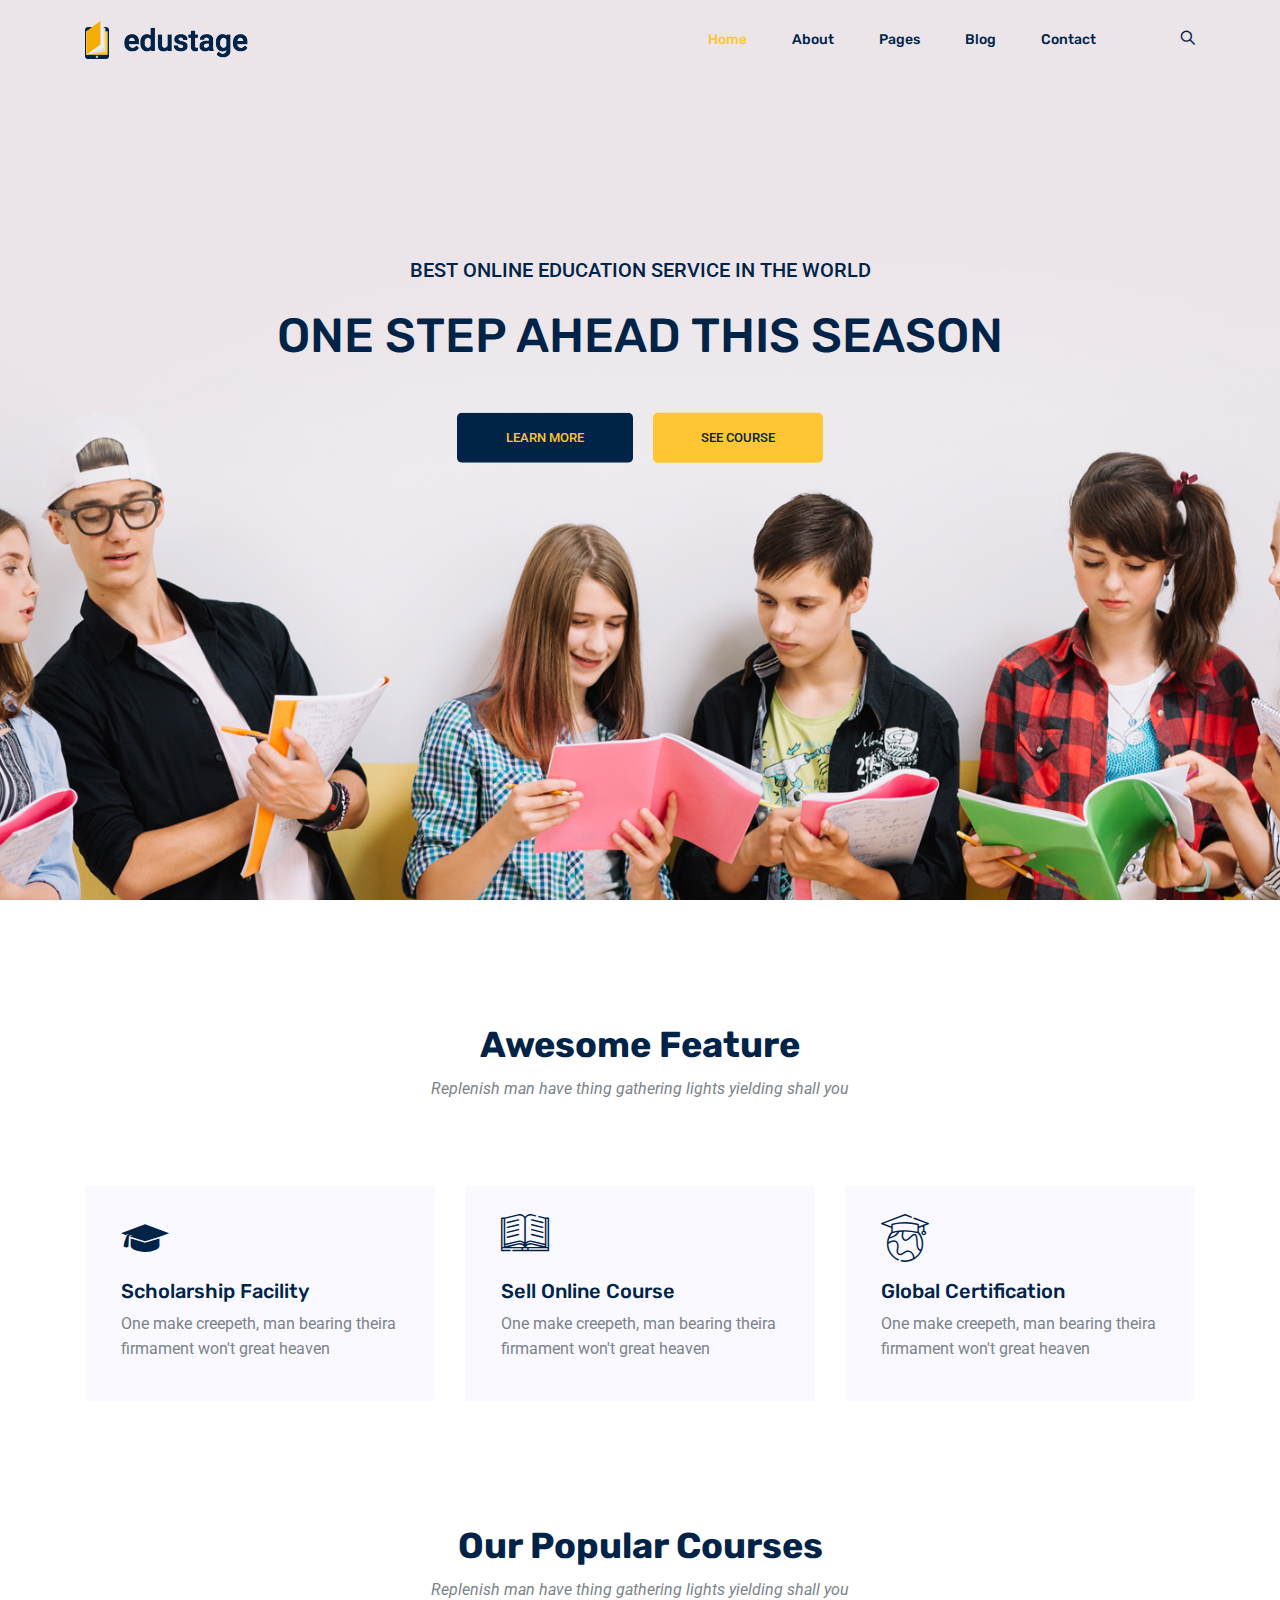
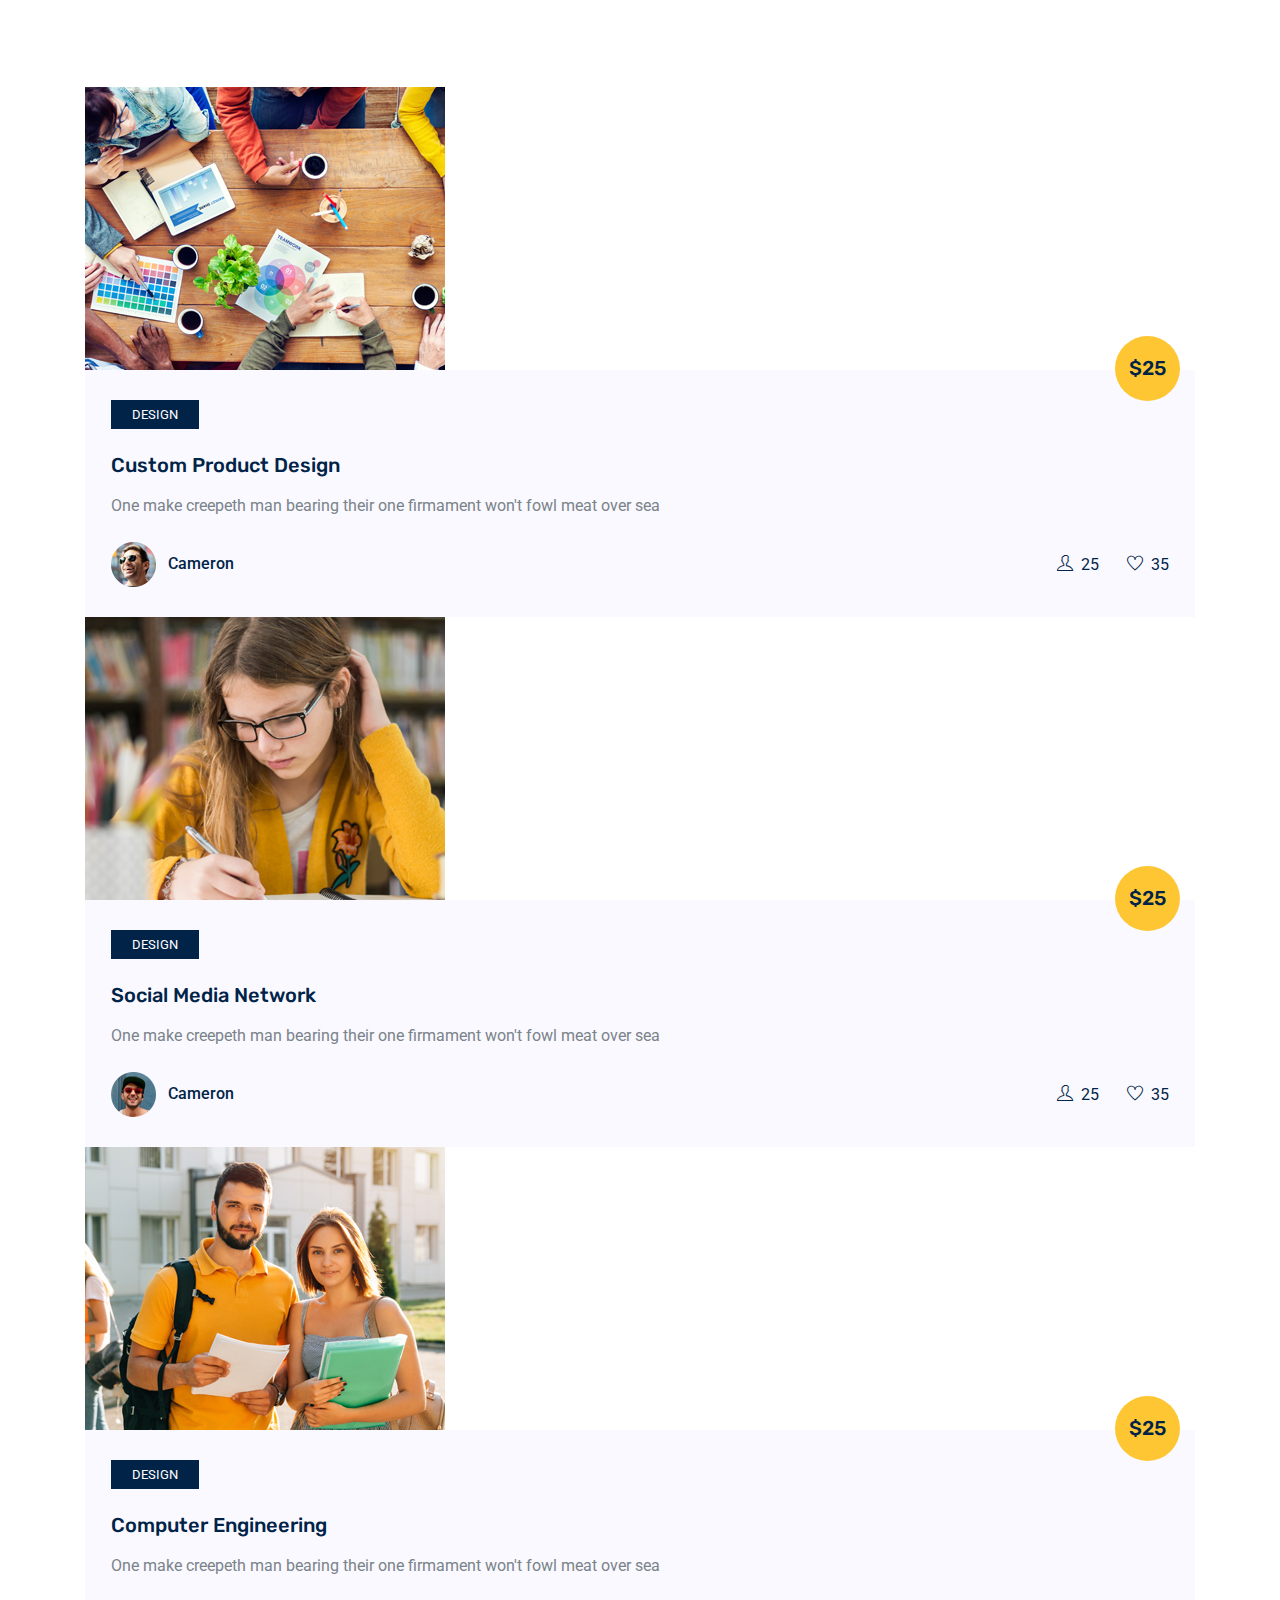
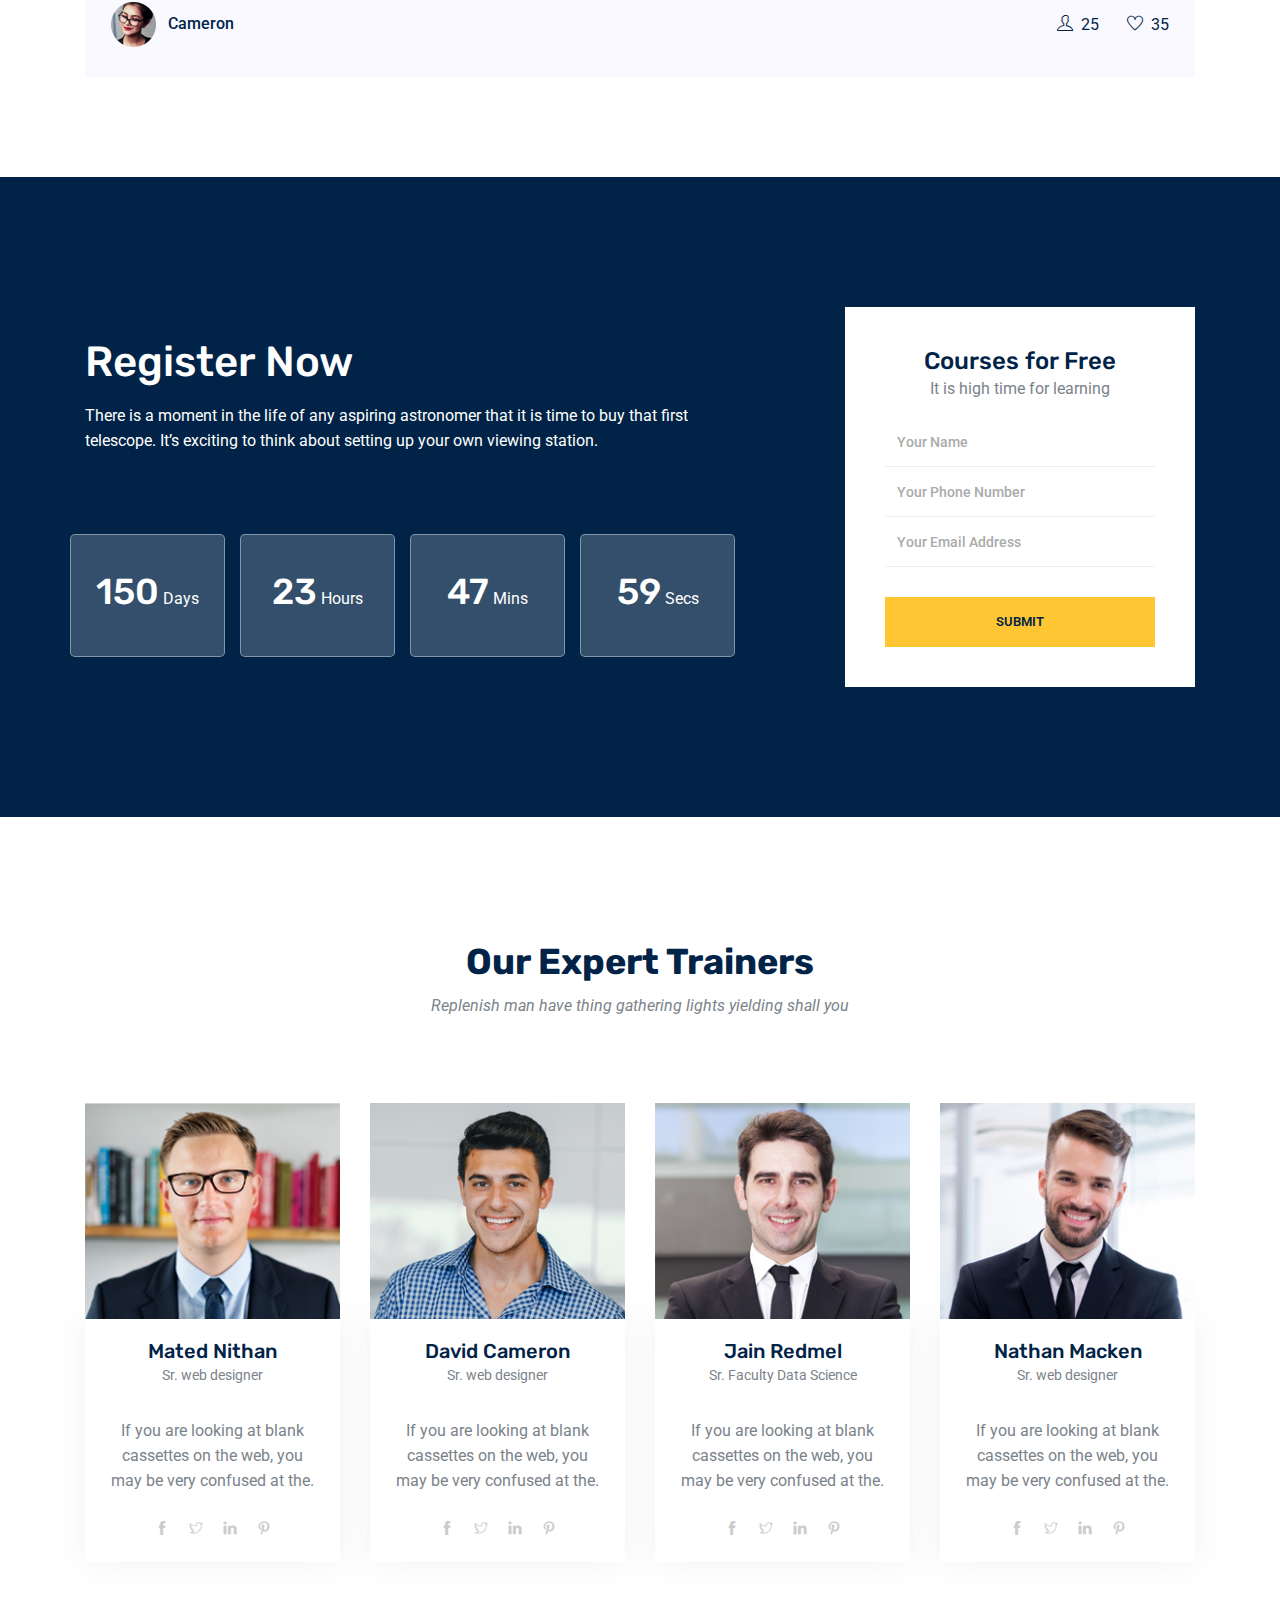
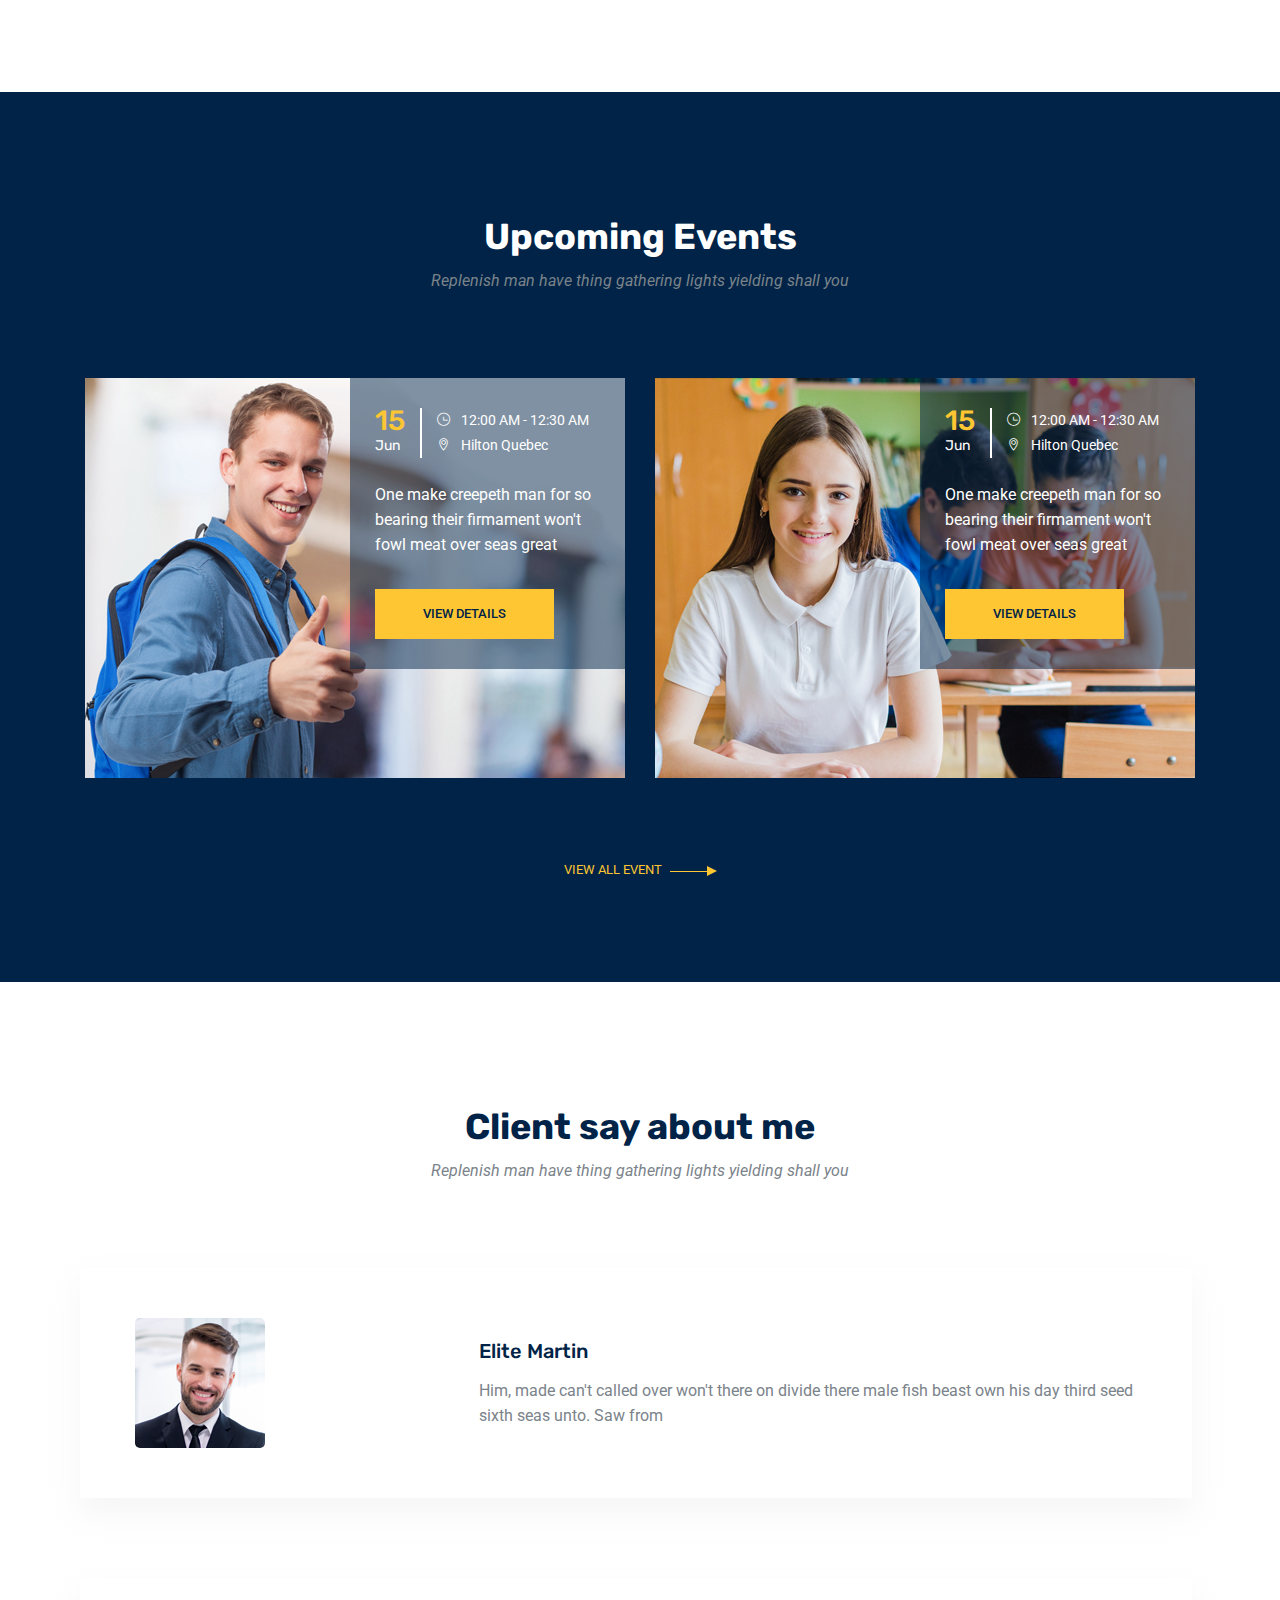
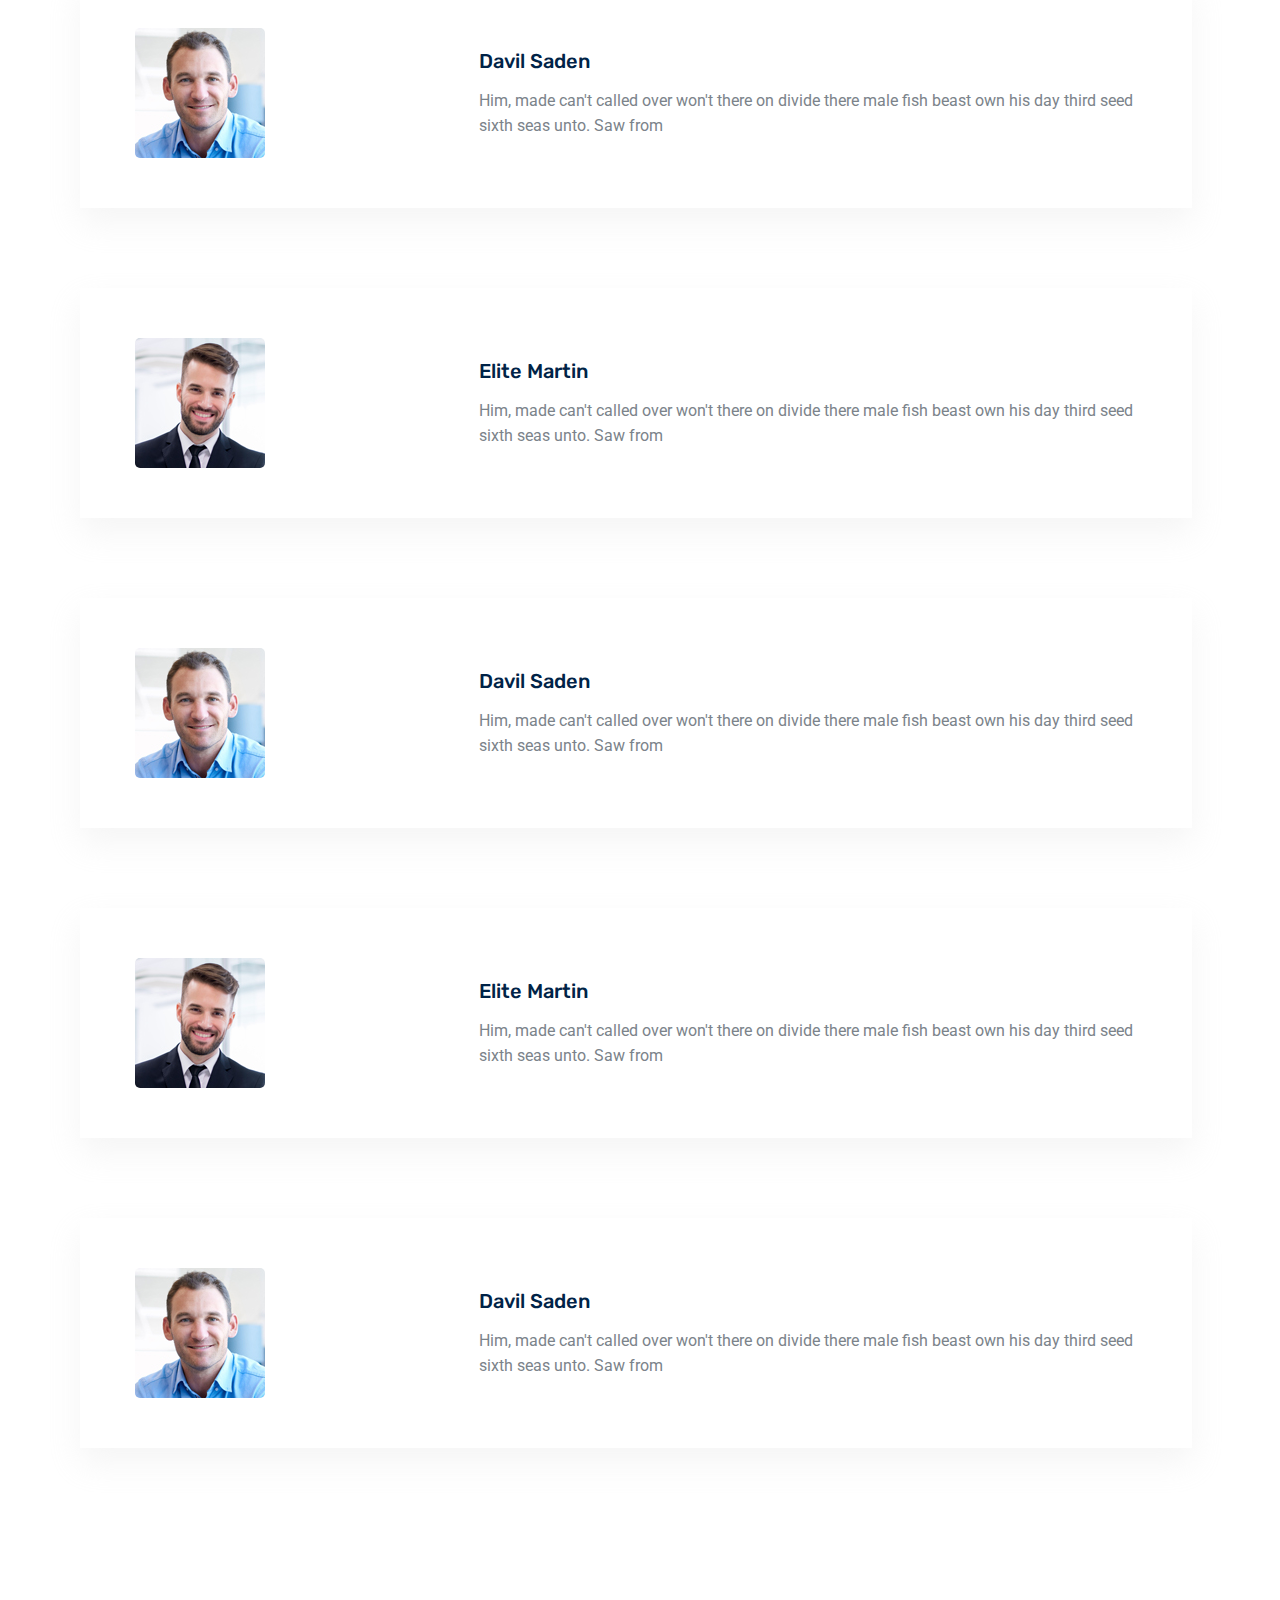
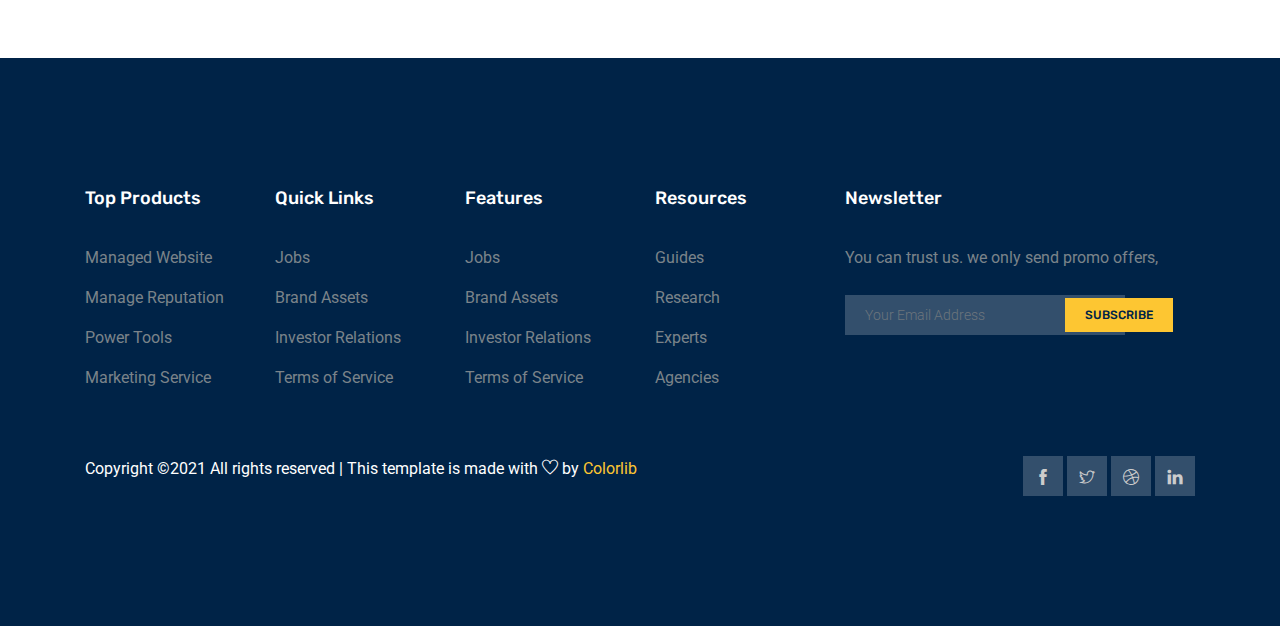
<file: 4/index.html>
<!DOCTYPE html>
<html lang="en">
<head>
	<meta charset="utf-8" />
	<meta name="viewport" content="width=device-width, initial-scale=1, shrink-to-fit=no"/>
	<link rel="icon" href="img/favicon.png" type="image/png" />
	<title>Журба М.А., ІТ-74</title>
	<meta name="description" content="My big site edustage">
	<meta name="keywords" content="HTML, KPI, LAB4">
	<link rel="stylesheet" href="css/bootstrap.css" />
	<link rel="stylesheet" href="css/flaticon.css" />
	<link rel="stylesheet" href="css/themify-icons.css" />

	<link rel="stylesheet" href="css/style.css" />
</head>

<body>
	<header class="header_area">
		<div class="main_menu">
			<nav class="navbar navbar-expand-lg navbar-light">
				<div class="container">

					<a class="navbar-brand logo_h" href="index.html"
					><img src="img/logo.png" alt=""
					/></a>
					<button
					class="navbar-toggler"
					type="button"
					>
					<span class="icon-bar"></span> <span class="icon-bar"></span>
					<span class="icon-bar"></span>
				</button>

				<div
				class="collapse navbar-collapse offset"
				id="navbarSupportedContent"
				>
				<ul class="nav navbar-nav menu_nav ml-auto">
					<li class="nav-item active">
						<a class="nav-link" href="index.html">Home</a>
					</li>
					<li class="nav-item">
						<a class="nav-link" href="#">About</a>
					</li>
					<li class="nav-item submenu dropdown">
						<a
						href="#"
						class="nav-link dropdown-toggle"
						>Pages</a
						>
						<ul class="dropdown-menu">
							<li class="nav-item">
								<a class="nav-link" href="#">Courses</a>
							</li>
							<li class="nav-item">
								<a class="nav-link" href="#"
								>Course Details</a
								>
							</li>
							<li class="nav-item">
								<a class="nav-link" href="#">Elements</a>
							</li>
						</ul>
					</li>
					<li class="nav-item submenu dropdown">
						<a
						href="#"
						class="nav-link dropdown-toggle"
						>Blog</a
						>
						<ul class="dropdown-menu">
							<li class="nav-item">
								<a class="nav-link" href="#">Blog</a>
							</li>
							<li class="nav-item">
								<a class="nav-link" href="#"
								>Blog Details</a
								>
							</li>
						</ul>
					</li>
					<li class="nav-item">
						<a class="nav-link" href="#">Contact</a>
					</li>
					<li class="nav-item">
						<a href="#" class="nav-link search" id="search">
							<i class="ti-search"></i>
						</a>
					</li>
				</ul>
			</div>
		</div>
	</nav>
</div>
</header>

<section class="home_banner_area">
	<div class="banner_inner">
		<div class="container">
			<div class="row">
				<div class="col-lg-12">
					<div class="banner_content text-center">
						<p class="text-uppercase">
							Best online education service In the world
						</p>
						<h2 class="text-uppercase mt-4 mb-5">
							One Step Ahead This Season
						</h2>
						<div>
							<a href="#" class="primary-btn2 mb-3 mb-sm-0">learn more</a>
							<a href="#" class="primary-btn ml-sm-3 ml-0">see course</a>
						</div>
					</div>
				</div>
			</div>
		</div>
	</div>
</section>

<section class="feature_area section_gap_top">
	<div class="container">
		<div class="row justify-content-center">
			<div class="col-lg-5">
				<div class="main_title">
					<h2 class="mb-3">Awesome Feature</h2>
					<p>
						Replenish man have thing gathering lights yielding shall you
					</p>
				</div>
			</div>
		</div>
		<div class="row">
			<div class="col-lg-4 col-md-6">
				<div class="single_feature">
					<div class="icon"><span class="flaticon-student"></span></div>
					<div class="desc">
						<h4 class="mt-3 mb-2">Scholarship Facility</h4>
						<p>
							One make creepeth, man bearing theira firmament won't great
							heaven
						</p>
					</div>
				</div>
			</div>

			<div class="col-lg-4 col-md-6">
				<div class="single_feature">
					<div class="icon"><span class="flaticon-book"></span></div>
					<div class="desc">
						<h4 class="mt-3 mb-2">Sell Online Course</h4>
						<p>
							One make creepeth, man bearing theira firmament won't great
							heaven
						</p>
					</div>
				</div>
			</div>

			<div class="col-lg-4 col-md-6">
				<div class="single_feature">
					<div class="icon"><span class="flaticon-earth"></span></div>
					<div class="desc">
						<h4 class="mt-3 mb-2">Global Certification</h4>
						<p>
							One make creepeth, man bearing theira firmament won't great
							heaven
						</p>
					</div>
				</div>
			</div>
		</div>
	</div>
</section>

<div class="popular_courses">
	<div class="container">
		<div class="row justify-content-center">
			<div class="col-lg-5">
				<div class="main_title">
					<h2 class="mb-3">Our Popular Courses</h2>
					<p>
						Replenish man have thing gathering lights yielding shall you
					</p>
				</div>
			</div>
		</div>
		<div class="row">

			<div class="col-lg-12">
				<div class="owl-carousel active_course">
					<div class="single_course">
						<div class="course_head">
							<img class="img-fluid" src="img/courses/c1.jpg" alt="" />
						</div>
						<div class="course_content">
							<span class="price">$25</span>
							<span class="tag mb-4 d-inline-block">design</span>
							<h4 class="mb-3">
								<a href="course-details.html">Custom Product Design</a>
							</h4>
							<p>
								One make creepeth man bearing their one firmament won't fowl
								meat over sea
							</p>
							<div
							class="course_meta d-flex justify-content-lg-between align-items-lg-center flex-lg-row flex-column mt-4"
							>
							<div class="authr_meta">
								<img src="img/courses/author1.png" alt="" />
								<span class="d-inline-block ml-2">Cameron</span>
							</div>
							<div class="mt-lg-0 mt-3">
								<span class="meta_info mr-4">
									<a href="#"> <i class="ti-user mr-2"></i>25 </a>
								</span>
								<span class="meta_info"
								><a href="#"> <i class="ti-heart mr-2"></i>35 </a></span
								>
							</div>
						</div>
					</div>
				</div>

				<div class="single_course">
					<div class="course_head">
						<img class="img-fluid" src="img/courses/c2.jpg" alt="" />
					</div>
					<div class="course_content">
						<span class="price">$25</span>
						<span class="tag mb-4 d-inline-block">design</span>
						<h4 class="mb-3">
							<a href="course-details.html">Social Media Network</a>
						</h4>
						<p>
							One make creepeth man bearing their one firmament won't fowl
							meat over sea
						</p>
						<div
						class="course_meta d-flex justify-content-lg-between align-items-lg-center flex-lg-row flex-column mt-4"
						>
						<div class="authr_meta">
							<img src="img/courses/author2.png" alt="" />
							<span class="d-inline-block ml-2">Cameron</span>
						</div>
						<div class="mt-lg-0 mt-3">
							<span class="meta_info mr-4">
								<a href="#"> <i class="ti-user mr-2"></i>25 </a>
							</span>
							<span class="meta_info"
							><a href="#"> <i class="ti-heart mr-2"></i>35 </a></span
							>
						</div>
					</div>
				</div>
			</div>

			<div class="single_course">
				<div class="course_head">
					<img class="img-fluid" src="img/courses/c3.jpg" alt="" />
				</div>
				<div class="course_content">
					<span class="price">$25</span>
					<span class="tag mb-4 d-inline-block">design</span>
					<h4 class="mb-3">
						<a href="course-details.html">Computer Engineering</a>
					</h4>
					<p>
						One make creepeth man bearing their one firmament won't fowl
						meat over sea
					</p>
					<div
					class="course_meta d-flex justify-content-lg-between align-items-lg-center flex-lg-row flex-column mt-4"
					>
					<div class="authr_meta">
						<img src="img/courses/author3.png" alt="" />
						<span class="d-inline-block ml-2">Cameron</span>
					</div>
					<div class="mt-lg-0 mt-3">
						<span class="meta_info mr-4">
							<a href="#"> <i class="ti-user mr-2"></i>25 </a>
						</span>
						<span class="meta_info"
						><a href="#"> <i class="ti-heart mr-2"></i>35 </a></span
						>
					</div>
				</div>
			</div>
		</div>
	</div>
</div>
</div>
</div>
</div>

<div class="section_gap registration_area">
	<div class="container">
		<div class="row align-items-center">
			<div class="col-lg-7">
				<div class="row clock_sec clockdiv" id="clockdiv">
					<div class="col-lg-12">
						<h1 class="mb-3">Register Now</h1>
						<p>
							There is a moment in the life of any aspiring astronomer that
							it is time to buy that first telescope. It’s exciting to think
							about setting up your own viewing station.
						</p>
					</div>
					<div class="col clockinner1 clockinner">
						<h1 class="days">150</h1>
						<span class="smalltext">Days</span>
					</div>
					<div class="col clockinner clockinner1">
						<h1 class="hours">23</h1>
						<span class="smalltext">Hours</span>
					</div>
					<div class="col clockinner clockinner1">
						<h1 class="minutes">47</h1>
						<span class="smalltext">Mins</span>
					</div>
					<div class="col clockinner clockinner1">
						<h1 class="seconds">59</h1>
						<span class="smalltext">Secs</span>
					</div>
				</div>
			</div>
			<div class="col-lg-4 offset-lg-1">
				<div class="register_form">
					<h3>Courses for Free</h3>
					<p>It is high time for learning</p>
					<form
					class="form_area"
					id="myForm"
					>
					<div class="row">
						<div class="col-lg-12 form_group">
							<input
							name="name"
							placeholder="Your Name"
							required=""
							type="text"
							/>
							<input
							name="name"
							placeholder="Your Phone Number"
							required=""
							type="tel"
							/>
							<input
							name="email"
							placeholder="Your Email Address"
							pattern="[A-Za-z0-9._%+-]+@[A-Za-z0-9.-]+\.[A-Za-z]{1,63}$"
							required=""
							type="email"
							/>
						</div>
						<div class="col-lg-12 text-center">
							<button class="primary-btn">Submit</button>
						</div>
					</div>
				</form>
			</div>
		</div>
	</div>
</div>
</div>

<section class="trainer_area section_gap_top">
	<div class="container">
		<div class="row justify-content-center">
			<div class="col-lg-5">
				<div class="main_title">
					<h2 class="mb-3">Our Expert Trainers</h2>
					<p>
						Replenish man have thing gathering lights yielding shall you
					</p>
				</div>
			</div>
		</div>
		<div class="row justify-content-center d-flex align-items-center">
			<div class="col-lg-3 col-md-6 col-sm-12 single-trainer">
				<div class="thumb d-flex justify-content-sm-center">
					<img class="img-fluid" src="img/trainer/t1.jpg" alt="" />
				</div>
				<div class="meta-text text-sm-center">
					<h4>Mated Nithan</h4>
					<p class="designation">Sr. web designer</p>
					<div class="mb-4">
						<p>
							If you are looking at blank cassettes on the web, you may be
							very confused at the.
						</p>
					</div>
					<div class="align-items-center justify-content-center d-flex">
						<a href="#"><i class="ti-facebook"></i></a>
						<a href="#"><i class="ti-twitter"></i></a>
						<a href="#"><i class="ti-linkedin"></i></a>
						<a href="#"><i class="ti-pinterest"></i></a>
					</div>
				</div>
			</div>

			<div class="col-lg-3 col-md-6 col-sm-12 single-trainer">
				<div class="thumb d-flex justify-content-sm-center">
					<img class="img-fluid" src="img/trainer/t2.jpg" alt="" />
				</div>
				<div class="meta-text text-sm-center">
					<h4>David Cameron</h4>
					<p class="designation">Sr. web designer</p>
					<div class="mb-4">
						<p>
							If you are looking at blank cassettes on the web, you may be
							very confused at the.
						</p>
					</div>
					<div class="align-items-center justify-content-center d-flex">
						<a href="#"><i class="ti-facebook"></i></a>
						<a href="#"><i class="ti-twitter"></i></a>
						<a href="#"><i class="ti-linkedin"></i></a>
						<a href="#"><i class="ti-pinterest"></i></a>
					</div>
				</div>
			</div>

			<div class="col-lg-3 col-md-6 col-sm-12 single-trainer">
				<div class="thumb d-flex justify-content-sm-center">
					<img class="img-fluid" src="img/trainer/t3.jpg" alt="" />
				</div>
				<div class="meta-text text-sm-center">
					<h4>Jain Redmel</h4>
					<p class="designation">Sr. Faculty Data Science</p>
					<div class="mb-4">
						<p>
							If you are looking at blank cassettes on the web, you may be
							very confused at the.
						</p>
					</div>
					<div class="align-items-center justify-content-center d-flex">
						<a href="#"><i class="ti-facebook"></i></a>
						<a href="#"><i class="ti-twitter"></i></a>
						<a href="#"><i class="ti-linkedin"></i></a>
						<a href="#"><i class="ti-pinterest"></i></a>
					</div>
				</div>
			</div>

			<div class="col-lg-3 col-md-6 col-sm-12 single-trainer">
				<div class="thumb d-flex justify-content-sm-center">
					<img class="img-fluid" src="img/trainer/t4.jpg" alt="" />
				</div>
				<div class="meta-text text-sm-center">
					<h4>Nathan Macken</h4>
					<p class="designation">Sr. web designer</p>
					<div class="mb-4">
						<p>
							If you are looking at blank cassettes on the web, you may be
							very confused at the.
						</p>
					</div>
					<div class="align-items-center justify-content-center d-flex">
						<a href="#"><i class="ti-facebook"></i></a>
						<a href="#"><i class="ti-twitter"></i></a>
						<a href="#"><i class="ti-linkedin"></i></a>
						<a href="#"><i class="ti-pinterest"></i></a>
					</div>
				</div>
			</div>
		</div>
	</div>
</section>

<div class="events_area">
	<div class="container">
		<div class="row justify-content-center">
			<div class="col-lg-5">
				<div class="main_title">
					<h2 class="mb-3 text-white">Upcoming Events</h2>
					<p>
						Replenish man have thing gathering lights yielding shall you
					</p>
				</div>
			</div>
		</div>
		<div class="row">
			<div class="col-lg-6 col-md-6">
				<div class="single_event position-relative">
					<div class="event_thumb">
						<img src="img/event/e1.jpg" alt="" />
					</div>
					<div class="event_details">
						<div class="d-flex mb-4">
							<div class="date"><span>15</span> Jun</div>

							<div class="time-location">
								<p>
									<span class="ti-time mr-2"></span> 12:00 AM - 12:30 AM
								</p>
								<p>
									<span class="ti-location-pin mr-2"></span> Hilton Quebec
								</p>
							</div>
						</div>
						<p>
							One make creepeth man for so bearing their firmament won't
							fowl meat over seas great
						</p>
						<a href="#" class="primary-btn rounded-0 mt-3">View Details</a>
					</div>
				</div>
			</div>
			<div class="col-lg-6 col-md-6">
				<div class="single_event position-relative">
					<div class="event_thumb">
						<img src="img/event/e2.jpg" alt="" />
					</div>
					<div class="event_details">
						<div class="d-flex mb-4">
							<div class="date"><span>15</span> Jun</div>

							<div class="time-location">
								<p>
									<span class="ti-time mr-2"></span> 12:00 AM - 12:30 AM
								</p>
								<p>
									<span class="ti-location-pin mr-2"></span> Hilton Quebec
								</p>
							</div>
						</div>
						<p>
							One make creepeth man for so bearing their firmament won't
							fowl meat over seas great
						</p>
						<a href="#" class="primary-btn rounded-0 mt-3">View Details</a>
					</div>
				</div>
			</div>

			<div class="col-lg-12">
				<div class="text-center pt-lg-5 pt-3">
					<a href="#" class="event-link">
						View All Event <img src="img/next.png" alt="" />
					</a>
				</div>
			</div>
		</div>
	</div>
</div>

<div class="testimonial_area section_gap">
	<div class="container">
		<div class="row justify-content-center">
			<div class="col-lg-5">
				<div class="main_title">
					<h2 class="mb-3">Client say about me</h2>
					<p>
						Replenish man have thing gathering lights yielding shall you
					</p>
				</div>
			</div>
		</div>

		<div class="row">
			<div class="testi_slider owl-carousel">
				<div class="testi_item">
					<div class="row">
						<div class="col-lg-4 col-md-6">
							<img src="img/testimonials/t1.jpg" alt="" />
						</div>
						<div class="col-lg-8">
							<div class="testi_text">
								<h4>Elite Martin</h4>
								<p>
									Him, made can't called over won't there on divide there
									male fish beast own his day third seed sixth seas unto.
									Saw from
								</p>
							</div>
						</div>
					</div>
				</div>
				<div class="testi_item">
					<div class="row">
						<div class="col-lg-4 col-md-6">
							<img src="img/testimonials/t2.jpg" alt="" />
						</div>
						<div class="col-lg-8">
							<div class="testi_text">
								<h4>Davil Saden</h4>
								<p>
									Him, made can't called over won't there on divide there
									male fish beast own his day third seed sixth seas unto.
									Saw from
								</p>
							</div>
						</div>
					</div>
				</div>
				<div class="testi_item">
					<div class="row">
						<div class="col-lg-4 col-md-6">
							<img src="img/testimonials/t1.jpg" alt="" />
						</div>
						<div class="col-lg-8">
							<div class="testi_text">
								<h4>Elite Martin</h4>
								<p>
									Him, made can't called over won't there on divide there
									male fish beast own his day third seed sixth seas unto.
									Saw from
								</p>
							</div>
						</div>
					</div>
				</div>
				<div class="testi_item">
					<div class="row">
						<div class="col-lg-4 col-md-6">
							<img src="img/testimonials/t2.jpg" alt="" />
						</div>
						<div class="col-lg-8">
							<div class="testi_text">
								<h4>Davil Saden</h4>
								<p>
									Him, made can't called over won't there on divide there
									male fish beast own his day third seed sixth seas unto.
									Saw from
								</p>
							</div>
						</div>
					</div>
				</div>
				<div class="testi_item">
					<div class="row">
						<div class="col-lg-4 col-md-6">
							<img src="img/testimonials/t1.jpg" alt="" />
						</div>
						<div class="col-lg-8">
							<div class="testi_text">
								<h4>Elite Martin</h4>
								<p>
									Him, made can't called over won't there on divide there
									male fish beast own his day third seed sixth seas unto.
									Saw from
								</p>
							</div>
						</div>
					</div>
				</div>
				<div class="testi_item">
					<div class="row">
						<div class="col-lg-4 col-md-6">
							<img src="img/testimonials/t2.jpg" alt="" />
						</div>
						<div class="col-lg-8">
							<div class="testi_text">
								<h4>Davil Saden</h4>
								<p>
									Him, made can't called over won't there on divide there
									male fish beast own his day third seed sixth seas unto.
									Saw from
								</p>
							</div>
						</div>
					</div>
				</div>
			</div>
		</div>
	</div>
</div>

<footer class="footer-area section_gap">
	<div class="container">
		<div class="row">
			<div class="col-lg-2 col-md-6 single-footer-widget">
				<h4>Top Products</h4>
				<ul>
					<li><a href="#">Managed Website</a></li>
					<li><a href="#">Manage Reputation</a></li>
					<li><a href="#">Power Tools</a></li>
					<li><a href="#">Marketing Service</a></li>
				</ul>
			</div>
			<div class="col-lg-2 col-md-6 single-footer-widget">
				<h4>Quick Links</h4>
				<ul>
					<li><a href="#">Jobs</a></li>
					<li><a href="#">Brand Assets</a></li>
					<li><a href="#">Investor Relations</a></li>
					<li><a href="#">Terms of Service</a></li>
				</ul>
			</div>
			<div class="col-lg-2 col-md-6 single-footer-widget">
				<h4>Features</h4>
				<ul>
					<li><a href="#">Jobs</a></li>
					<li><a href="#">Brand Assets</a></li>
					<li><a href="#">Investor Relations</a></li>
					<li><a href="#">Terms of Service</a></li>
				</ul>
			</div>
			<div class="col-lg-2 col-md-6 single-footer-widget">
				<h4>Resources</h4>
				<ul>
					<li><a href="#">Guides</a></li>
					<li><a href="#">Research</a></li>
					<li><a href="#">Experts</a></li>
					<li><a href="#">Agencies</a></li>
				</ul>
			</div>
			<div class="col-lg-4 col-md-6 single-footer-widget">
				<h4>Newsletter</h4>
				<p>You can trust us. we only send promo offers,</p>
				<div class="form-wrap" id="mc_embed_signup">
					<form
					target="_blank"
					class="form-inline"
					>
					<input
					class="form-control"
					name="EMAIL"
					placeholder="Your Email Address"
					required=""
					type="email"
					/>
					<button class="click-btn btn btn-default">
						<span>subscribe</span>
					</button>
					<div style="position: absolute; left: -5000px;">
						<input
						value=""
						type="text"
						/>
					</div>

					<div class="info"></div>
				</form>
			</div>
		</div>
	</div>
	<div class="row footer-bottom d-flex justify-content-between">
		<p class="col-lg-8 col-sm-12 footer-text m-0 text-white">

			Copyright &copy;2021 All rights reserved | This template is made with <i class="ti-heart" aria-hidden="true"></i> by <a href="https://colorlib.com" target="_blank">Colorlib</a>

		</p>
		<div class="col-lg-4 col-sm-12 footer-social">
			<a href="#"><i class="ti-facebook"></i></a>
			<a href="#"><i class="ti-twitter"></i></a>
			<a href="#"><i class="ti-dribbble"></i></a>
			<a href="#"><i class="ti-linkedin"></i></a>
		</div>
	</div>
</div>
</footer>


</body>
</html>
</file>
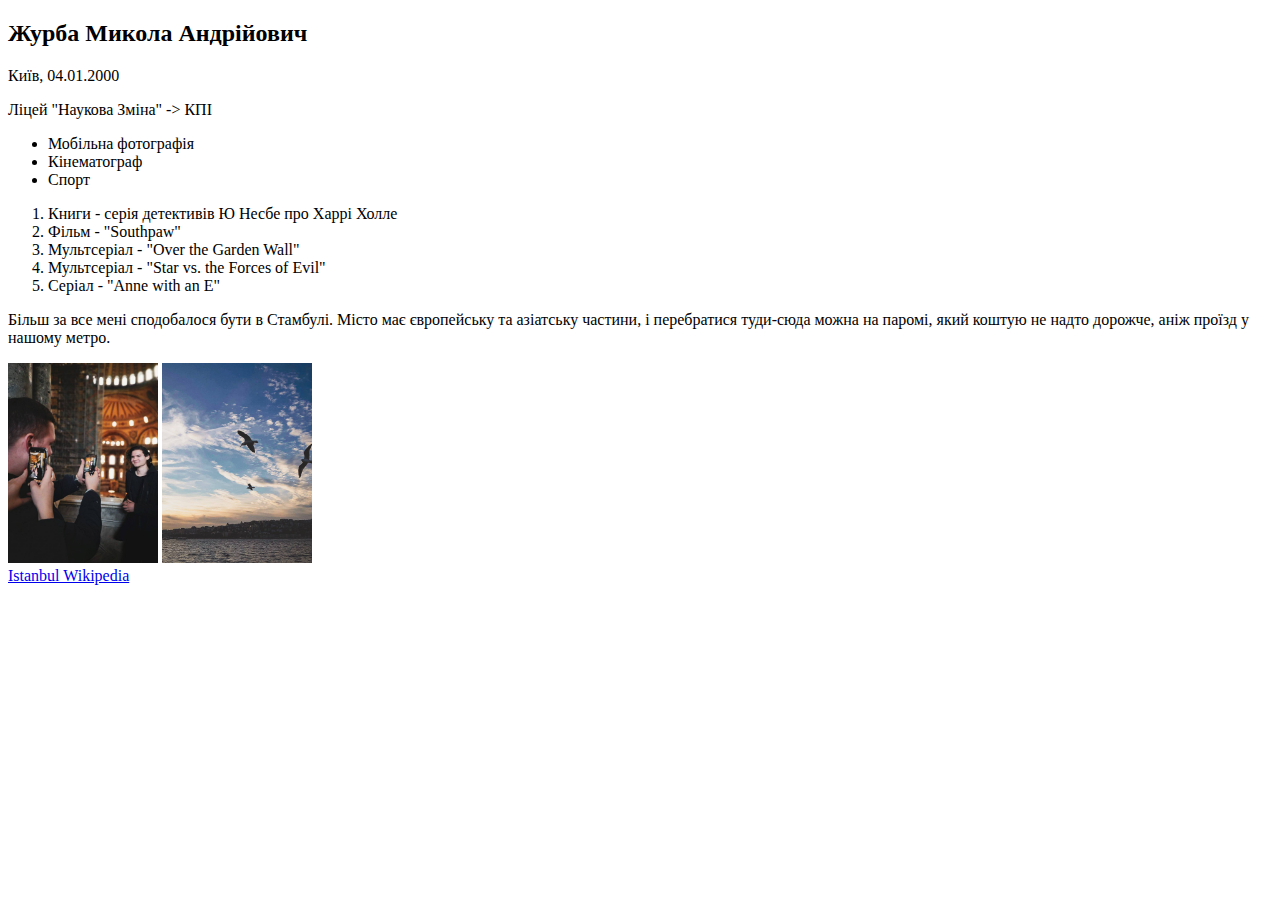
<file: 1/Zhurba.html>
<!DOCTYPE html>
<html>
<head>
	<title>Журба М.А., ІТ-74</title>
	<meta charset="UTF-8">
	<meta name="description" content="My first site">
	<meta name="keywords" content="HTML, KPI, LAB1">
</head>
<body>
	<h2>Журба Микола Андрійович</h2>
	<p>Київ, 04.01.2000</p>
	<p>Ліцей "Наукова Зміна" -> КПІ</p>
	<ul>
		<li>Мобільна фотографія</li>
		<li>Кінематограф</li>
		<li>Спорт</li>
	</ul>
	<ol>
		<li>Книги - серія детективів Ю Несбе про Харрі Холле</li>
		<li>Фільм - "Southpaw"</li>
		<li>Мультсеріал - "Over the Garden Wall"</li>
		<li>Мультсеріал - "Star vs. the Forces of Evil"</li>
		<li>Серіал - "Anne with an E"</li>
	</ol>
	<p>Більш за все мені сподобалося бути в Стамбулі. Місто має європейську та азіатську частини, і перебратися туди-сюда можна на паромі, який коштую не надто дорожче, аніж проїзд у нашому метро.</p>
	<img src="1.jpg" height="200px">
	<img src="2.jpg" height="200px">
	<br>
	<a href="https://en.wikipedia.org/wiki/Istanbul">Istanbul Wikipedia</a>
</body>
</html>
</file>
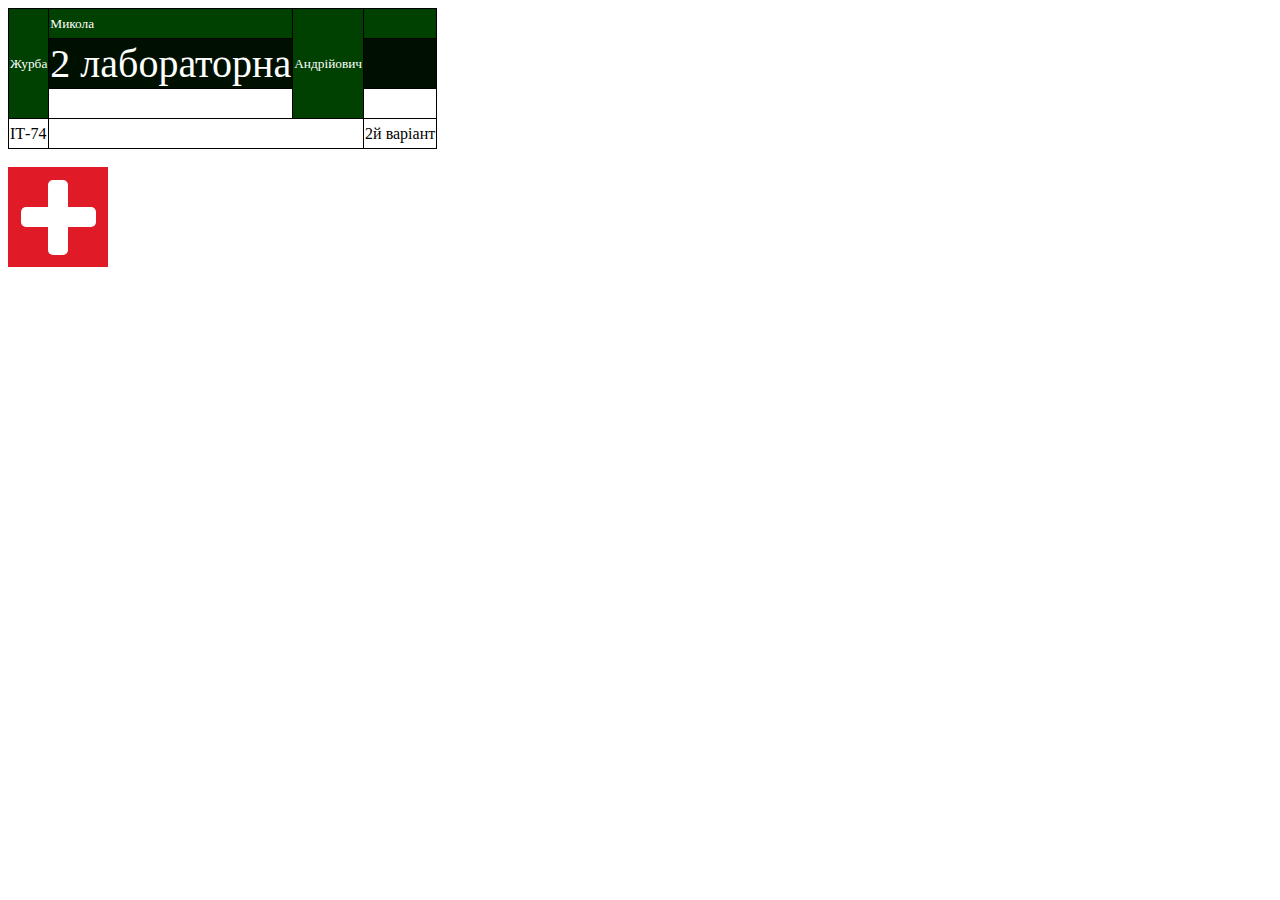
<file: 2/Zhurba.html>
<!DOCTYPE html>
<html>
<head>
	<title>Журба М.А., ІТ-74</title>
	<meta charset="UTF-8">
	<meta name="description" content="Second lab work">
	<meta name="keywords" content="HTML, KPI, LAB2">
	<link rel="stylesheet" href="style.css">
</head>
<style>
	table, th, td {
		border: 1px solid black;
		border-collapse: collapse;
	}
	tr {
		height: 30px;
	}
</style>
<body>
	<table>
		<tr bgcolor="rgb(44, 24, 14)", style="color: white; font-size: 10pt">
			<td rowspan="3">Журба</td>
			<td>Микола</td>
			<td rowspan="3">Андрійович</td>
			<td></td>
		</tr>
		<tr bgcolor="rgb(211, 231, 241)" style="color: white; font-size: 30pt">
			<td>2 лабораторна</td>
			<td></td>
		</tr>
		<tr>
			<td></td>
			<td></td>
		</tr>
		<tr>
			<td>ІТ-74</td>
			<td colspan="2"></td>
			<td>2й варіант</td>
		</tr>
	</table>
	<br>
	<div class="flag">
		<span class="white stripever"></span>
		<span class="white stripehor"></span>
	</div>
</body>
</html>
</file>
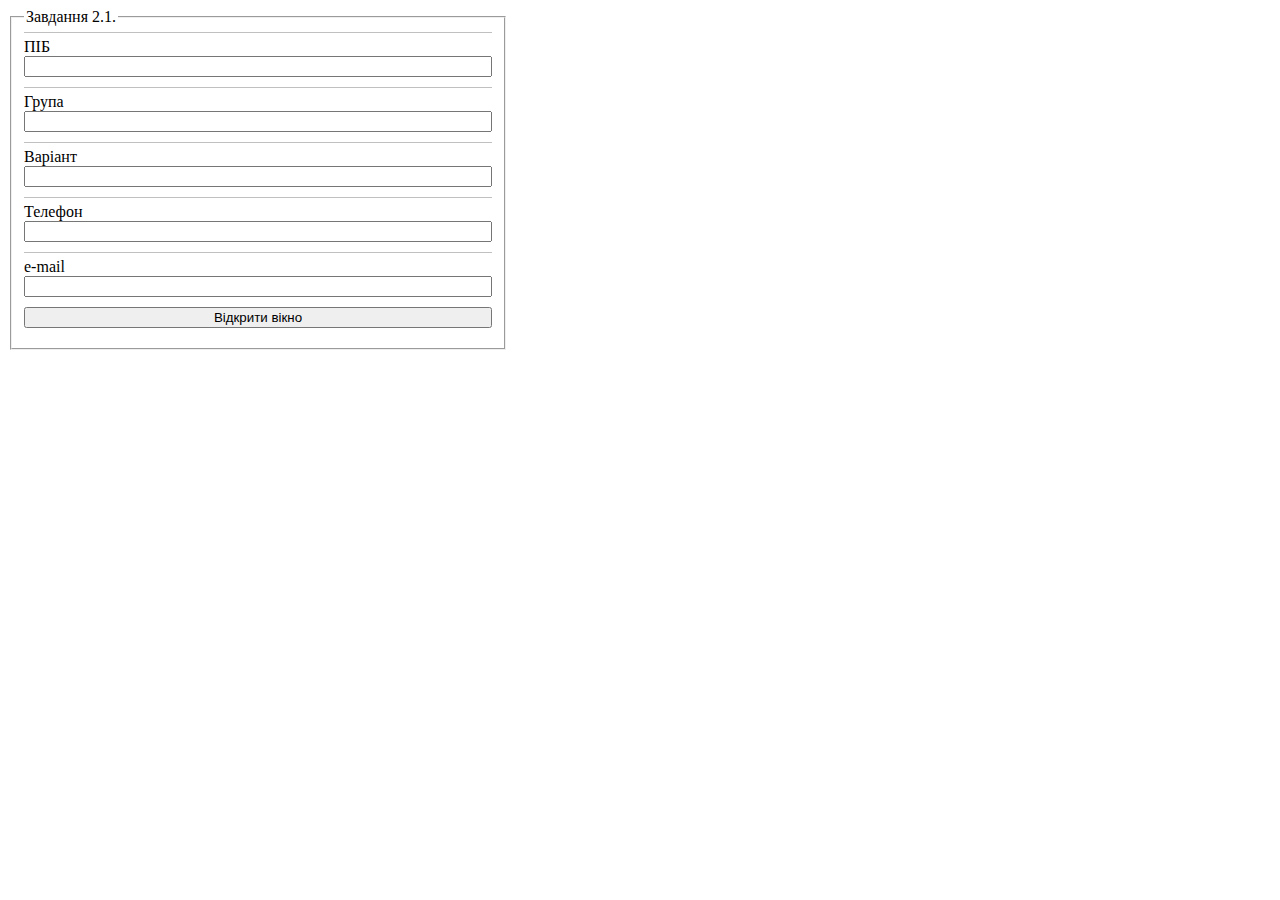
<file: 6/lab6_1.html>
<!DOCTYPE html>
<html lang="en">
<head>
    <meta charset="UTF-8">
    <meta name="viewport" content="width=device-width, initial-scale=1.0">
    <meta name="description" content="lab6_1">
    <meta name="keywords" content="Front-end, lab6">
    <title>Журба М. ІТ-74</title>
    <script type="text/javascript">
        const fieldsErrors = {};

        const validatePIB = (t) => {
            if(!/[А-Яа-яіїє ]+/.test(t)) {
                return 'ПІБ повинно містити лише букви або знак пробілу'
            }

            if(!/[A-Za-zА-Яіїєа-я]+ [A-Za-zіїєА-Яа-я]+ [A-Za-zіїєА-Яа-я]+/.test(t)) {
                return 'ПІБ повинно бути у форматі Прізвище Ім\'я По-батькові'
            }
        }

        const validateGroup = (t) => {
            if(!/[А-ЯA-Za-zа-яіїє]{2}-[0-9]{2}/.test(t)) {
                return 'Група повинна бути у форматі ХХ-00'
            }
        }

        const validateVariant = (t) => {
            if(/([1-9]{3,}|-)/.test(t) || t === '0') {
                return 'Варіант повинен бути в діапазоні 1-99';
            }
        }

        const validatePhone = (t) => {
            if(!/^\+/.test(t)) {
                return 'Телефон повинен починатися з "+"';
            }

            if(/[-, A-Za-zіїєА-Яа-я]+/.test(t)) {
                return 'Телефон повинен містити тільки цифри і "+"';
            }
        }

        const validateEmail = (t) => {
            const re = /^(([^<>()[\]\\.,;:\s@"]+(\.[^<>()[\]\\.,;:\s@"]+)*)|(".+"))@((\[[0-9]{1,3}\.[0-9]{1,3}\.[0-9]{1,3}\.[0-9]{1,3}\])|(([a-zA-Z\-0-9]+\.)+[a-zA-Z]{2,}))$/;

            if(!re.test(t.toLowerCase())) {
                return 'Неправильний email';
            }
        }

        const fields = {
            'pib': validatePIB,
            'group': validateGroup,
            'variant': validateVariant,
            'phone': validatePhone,
            'email': validateEmail,
        }

        renderFieldsErrors = () => {
            const root = document.getElementById('errors');
            let newHTML = '';

            Object.keys(fields).forEach((field) => {
                if(fieldsErrors[field]) {
                    newHTML += `<p>Помилка у полі ${field}:</p>`;
                    newHTML += `<ul><li>`
                    newHTML += fieldsErrors[field];
                    newHTML += `</ul></li>`
                }
            });

            root.innerHTML = newHTML;
        }

        document.addEventListener("DOMContentLoaded", () => {
            Object.keys(fields).forEach((field) => {
                const element = document.getElementById(field);
                element.addEventListener('input', event => {
                    const validate = fields[field];
                    fieldsErrors[field] = validate(event.target.value);
                    renderFieldsErrors();
                })
            });

            const btn = document.getElementById('btn');

            btn.addEventListener('mouseover', () => {
                const formData = document.forms.user;
                const win = window.open();

                win.document.body.innerHTML = '<ul>';
                Object.keys(fields).forEach(field => {
                    win.document.body.innerHTML +=`<li style="font-size: 25px">${field}: ${formData.elements[field].value}</li>`;
                })
                win.document.body.innerHTML += '<ul>';
            })
        });
    </script>

    <style>
        fieldset {
            display: flex;
            flex-direction: column;
        }

        form {
            width: 500px;
        }

        input {
            margin-bottom: 10px;
        }

        label {
            border-top: 1px solid silver;
            padding-top: 5px;
        }

        #errors li {
            font-style: italic;
        }

        #errors p {
            color: red;
        }

        p {
            margin: 0;
        }
    </style>

</head>
<body>
    <form name="user">
        <fieldset>
            <legend>Завдання 2.1.</legend>
            <label for="pib">ПІБ</label>
            <input type="text" name="pib" id="pib" required>

            <label for="group">Група</label>
            <input type="text" name="group" id="group" required>

            <label for="variant">Варіант</label>
            <input type="number" name="variant" id="variant" required>

            <label for="phone">Телефон</label>
            <input type="tel" name="phone" id="phone" required>

            <label for="email">e-mail</label>
            <input type="email" name="email" id="email" required>

            <input id="btn" type="submit" value="Відкрити вікно" required>

            <div id="errors"></div>
        </fieldset>
    </form>
</body>
</html>
</file>
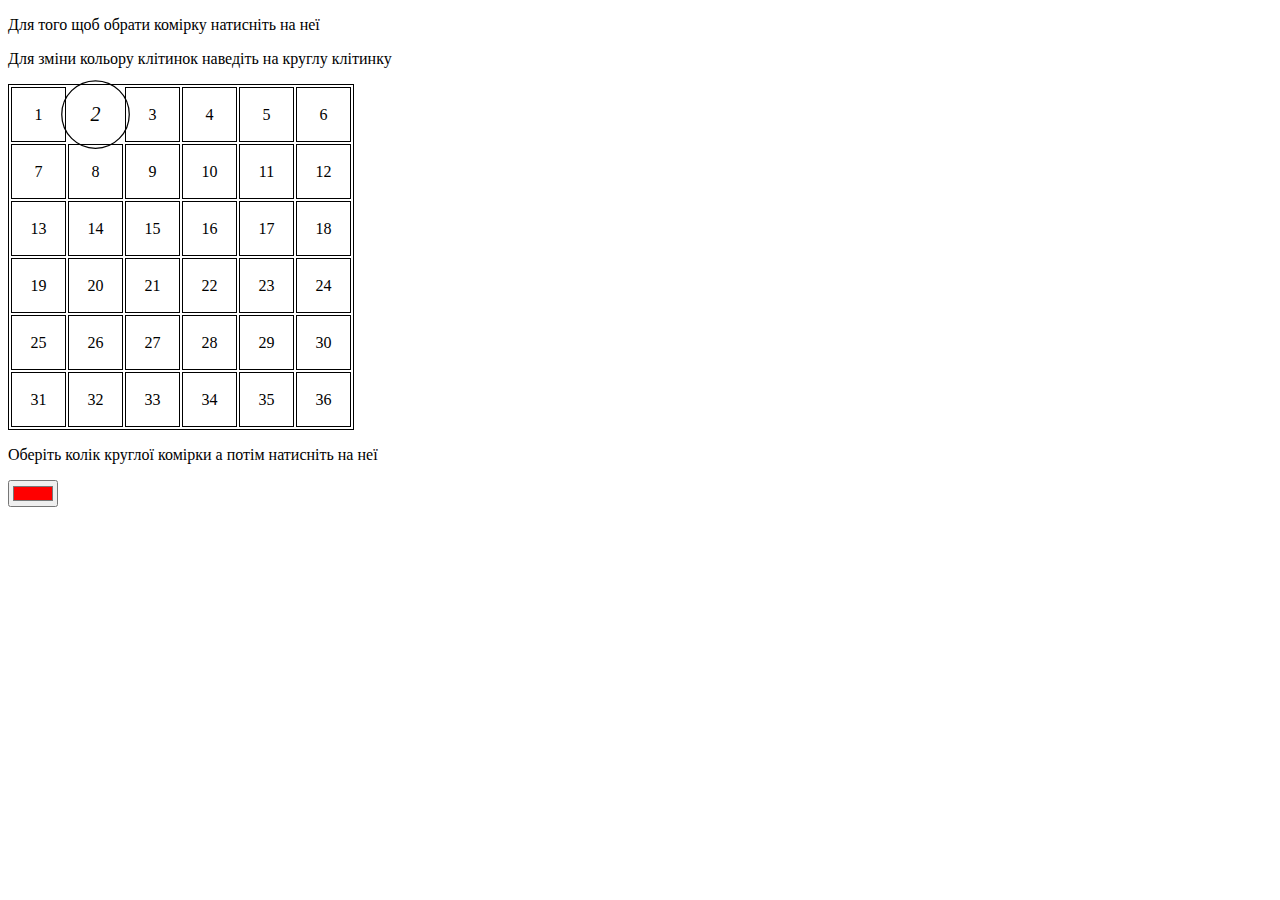
<file: 6/lab6_2.html>
<!DOCTYPE html>
<html lang="en">
<head>
    <meta charset="UTF-8">
    <meta name="viewport" content="width=device-width, initial-scale=1.0">
    <meta name="description" content="lab6_2">
    <meta name="keywords" content="Front-end, lab6_2">
    <title>Журба М. ІТ-74</title>
    <script type="text/javascript">
        const variantNumber = 2;
        const table_size = 6;

        const setSelected = (event) => {
            const prevSelected = document.getElementsByClassName('selected');

            if(prevSelected.length !== 0) {
                prevSelected[0].classList.remove('selected');
            }

            const cell = event.target;

            cell.classList.add('selected');
        }

        const renderTable = () => {
            let tableHTML = '';
            let index = 1;
            tableHTML += '<table>';
            for (let row = 1; row < table_size + 1; row++) {
                tableHTML += '<tr>';
                for (let col = 1; col < table_size + 1; col++) {
                    const className = index === variantNumber ? 'variant' : '';
                    tableHTML += `<td id="cell-${index}" onclick="setSelected(event)" class="${className}">`;
                    tableHTML += `${index}`;
                    tableHTML += '</td>';

                    index++;
                }
                tableHTML += '</tr>';
            }
            tableHTML += '</table>';
            return tableHTML
        }

        paintCellsByRandomColors = () => {
            const cells = document.getElementsByTagName('td');
            const selectedCell = document.getElementsByClassName('selected')[0];

            for (let i = variantNumber; i < cells.length; i += table_size) {
                const cell = cells[i - 1];

                if(!selectedCell || (selectedCell && selectedCell.id !== cell.id)) {
                    const r = Math.round(Math.random()*255);
                    const g = Math.round(Math.random()*255);
                    const b = Math.round(Math.random()*255);
                    cell.style.background = `rgb(${r}, ${g}, ${b})`
                }
            }
        }

        document.addEventListener("DOMContentLoaded", () => {
            const root = document.getElementById('root');

            root.innerHTML = renderTable();

            const cell = document.getElementById(`cell-${variantNumber}`);

            cell.addEventListener('mouseover', () => {
                paintCellsByRandomColors();
            })

            cell.addEventListener('click', () => {
                const palette = document.getElementById('palette');
                cell.style.background = palette.value;
            })
        });

    </script>

    <style>
        table {
            border: 1px solid black;
        }

        td {
            width: 55px;
            height: 55px;
            border: 1px solid black;
            text-align: center;
            padding: 4px;
            box-sizing: border-box;
            transition: background-color 0.2s;
        }

        .selected {
            border: 3px dotted #515151;
            box-shadow: 2px 2px 5px black;
            transform: scale(1.2);
            transition: transform 0.2s;
        }

        .variant {
            font-style: italic;
            border-radius: 50%;
            transform: scale(1.25);
        }
    </style>
</head>
<body>
<p>Для того щоб обрати комірку натисніть на неї</p>
<p>Для зміни кольору клітинок наведіть на круглу клітинку</p>
    <div id="root">
    </div>

    <label>
        <p>Оберіть колік круглої комірки а потім натисніть на неї</p>
        <input id="palette" type="color" value="#ff0000">
    </label>
</body>
</html>
</file>
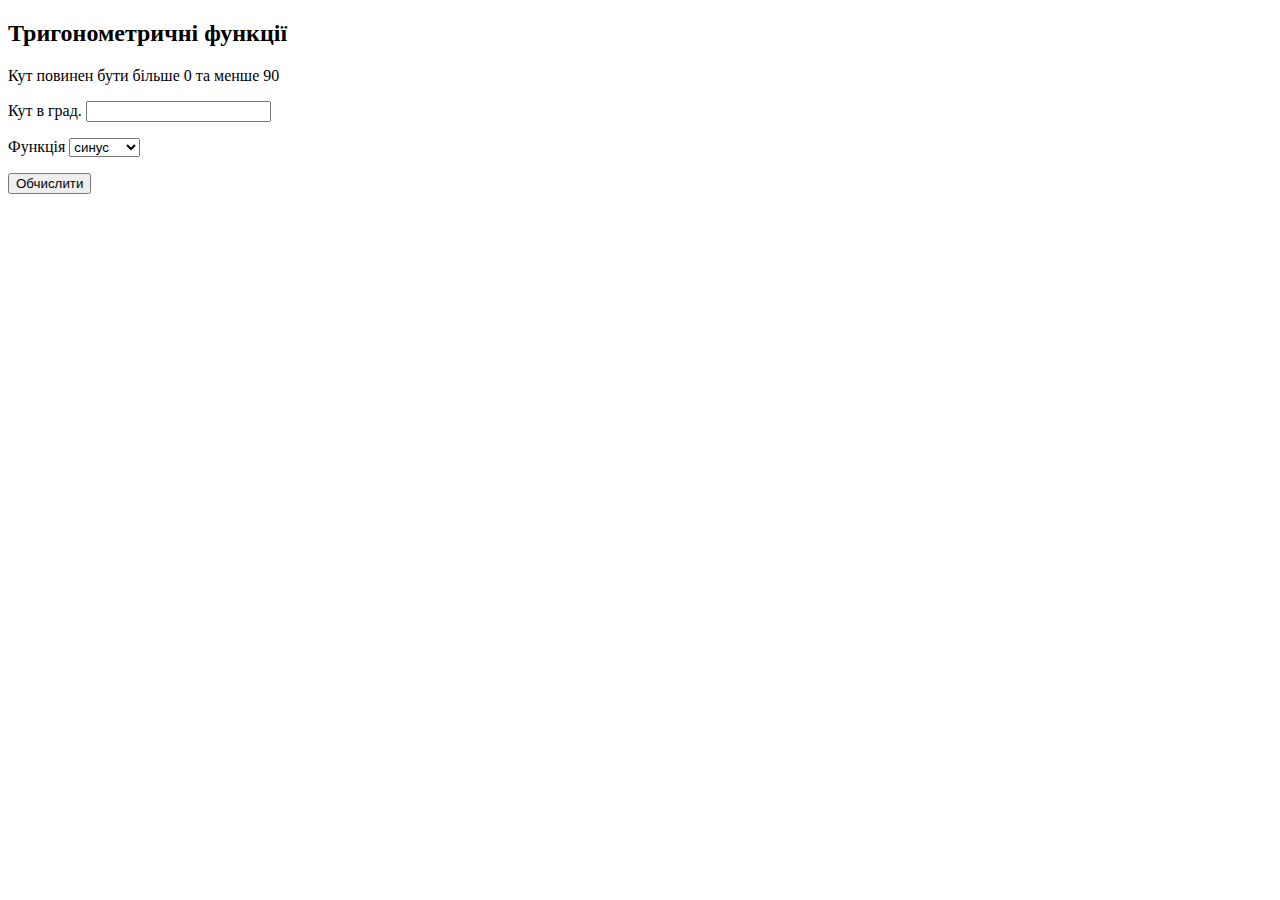
<file: 7/lab7_2.html>
<!DOCTYPE html>
<html lang="en">
<head>
    <meta charset="UTF-8">
    <meta name="viewport" content="width=device-width, initial-scale=1.0">
    <meta name="description" content="lab7_2">
    <meta name="keywords" content="Front-end, lab7_2">
    <title>Журба М. ІТ-74</title>
    <script type="application/javascript">
        const functions = {
            sin: 'sin',
            cos: 'cos',
            tan: 'tg',
        };

        let validationError = '';

        validateAngel = (angle) => {
            if (/[a-zA-ZА-Яа-я e\+]/.test(angle)) {
                return 'Кут містить невалідні символи';
            }

            const number = parseInt(angle);

            if (number >= 90 || number <= 0) {
                return 'Кут повинен бути більше 0 та менше 90';
            }
        }

        renderValidationError = () => {
            const error = document.getElementById('result');

            if (validationError) {
                error.innerText = validationError;
                error.classList.add('error');
            } else {
                error.innerText = '';
                error.classList.remove('error');
            }
        }

        calculateResult = () => {
            let resultText = '';
            const functionValue = document.getElementById('function').value;
            resultText += functions[functionValue];

            const angle = document.getElementById('angle').value;

            resultText += `(${angle}°) = `;

            const round = (n) => {
                const num = n + 0.0000001;
                const s = JSON.stringify(num);
                return s.substr(0, 4);
            };
            const result = round(Math[functionValue]((angle*Math.PI)/180));

            resultText += `${result}`;

            if(!validationError) {
                document.getElementById('result').innerText = resultText;
            }
        }

        const f = () => {
            const input = document.getElementById('angle');


            const btn = document.getElementById('btn');

            btn.addEventListener('click', () => {
                validationError = validateAngel(input.value);
                renderValidationError();

                calculateResult();
            });

            input.addEventListener('input', (event) => {
                validationError = validateAngel(event.target.value);
                renderValidationError();

            });
        }
    </script>
    <style>
        .error {
            color: darkred;
        }
    </style>
</head>
<body onload="f()">
<h2>Тригонометричні функції</h2>
<p>Кут повинен бути більше 0 та менше 90</p>
<p>
    <label for="angle">
        Кут в град.
        <input type="number" id="angle" name="angle">
    </label>
</p>
<p>
    <label for="function">
        Функція
        <select name="function" id="function">
            <option value="sin" selected>синус</option>
            <option value="cos">косинус</option>
            <option value="tan">тангенс</option>
        </select>
    </label>
</p>
<p>
    <input type="button" id="btn" name="btn" value="Обчислити">
</p>

<span id="result"></span>
</body>
</html>
</file>
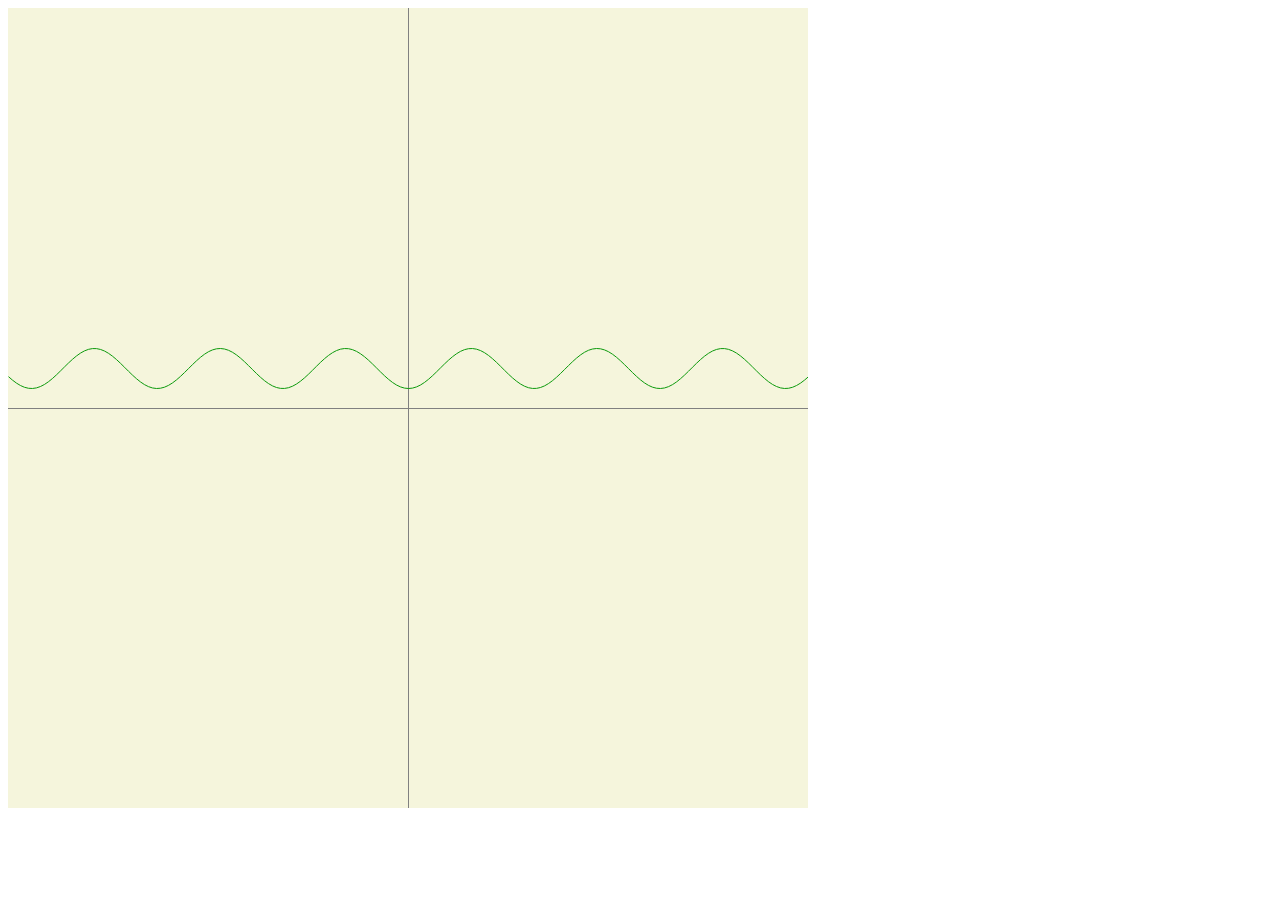
<file: 7/lab7_3.html>
<!DOCTYPE html>
<html lang="en">

<head>
    <meta charset="UTF-8">
    <meta name="viewport" content="width=device-width, initial-scale=1.0">
    <meta name="description" content="lab7_3">
    <meta name="keywords" content="Front-end, lab7_3">
    <title>Журба М. ІТ-74</title>
    <script type="application/javascript">
        function f(x) { return Math.sin(x) * Math.sin(x) + 0.5; }

        function draw() {
            var canvas = document.getElementById("canvas");
            if (null == canvas || !canvas.getContext) return;

            var axes = {}, ctx = canvas.getContext("2d");
            axes.x0 = .5 + .5 * canvas.width;  // x0 pixels from left to x=0
            axes.y0 = .5 + .5 * canvas.height; // y0 pixels from top to y=0
            axes.scale = 40;                 // 40 pixels from x=0 to x=1
            axes.doNegativeX = true;

            showAxes(ctx, axes);
            funGraph(ctx, axes, f, "rgb(11,153,11)", 1);
        }

        function funGraph(ctx, axes, func, color, thick) {
            var xx, yy, dx = 4, x0 = axes.x0, y0 = axes.y0, scale = axes.scale;
            var iMax = Math.round((ctx.canvas.width - x0) / dx);
            var iMin = axes.doNegativeX ? Math.round(-x0 / dx) : 0;
            ctx.beginPath();
            ctx.lineWidth = thick;
            ctx.strokeStyle = color;

            for (var i = iMin; i <= iMax; i++) {
                xx = dx * i; yy = scale * func(xx / scale);
                if (i == iMin) ctx.moveTo(x0 + xx, y0 - yy);
                else ctx.lineTo(x0 + xx, y0 - yy);
            }
            ctx.stroke();
        }

        function showAxes(ctx, axes) {
            var x0 = axes.x0, w = ctx.canvas.width;
            var y0 = axes.y0, h = ctx.canvas.height;
            var xmin = axes.doNegativeX ? 0 : x0;
            ctx.beginPath();
            ctx.strokeStyle = "rgb(128,128,128)";
            ctx.moveTo(xmin, y0); ctx.lineTo(w, y0);  // X axis
            ctx.moveTo(x0, 0); ctx.lineTo(x0, h);  // Y axis
            ctx.stroke();
        }
    </script>
</head>

<body onload="draw()">
    <canvas id="canvas" width="800" height="800" style="background: beige"></canvas>
</body>

</html>
</file>
<file: 4/css/flaticon.css>
/*
  	Flaticon icon font: Flaticon
  	Creation date: 20/01/2019 08:29
  	*/

@font-face {
  font-family: "Flaticon";
  src: url("../fonts/Flaticon.eot");
  src: url("../fonts/Flaticon.eot?#iefix") format("embedded-opentype"),
       url("../fonts/Flaticon.woff2") format("woff2"),
       url("../fonts/Flaticon.woff") format("woff"),
       url("../fonts/Flaticon.ttf") format("truetype");
  font-weight: normal;
  font-style: normal;
}

@media screen and (-webkit-min-device-pixel-ratio:0) {
  @font-face {
    font-family: "Flaticon";
    src: url("./Flaticon.svg#Flaticon") format("svg");
  }
}

[class^="flaticon-"]:before, [class*=" flaticon-"]:before,
[class^="flaticon-"]:after, [class*=" flaticon-"]:after {   
  font-family: Flaticon;
        font-size: 48px;
font-style: normal;
margin-left: 0px;
color: #002347;
}

.flaticon-student:before { content: "\f100"; }
.flaticon-book:before { content: "\f101"; }
.flaticon-earth:before { content: "\f102"; }
</file>
<file: 4/css/themify-icons.css>
@font-face {
	font-family: 'themify';
	src:url('../fonts/themify.eot?-fvbane');
	src:url('../fonts/themify.eot?#iefix-fvbane') format('embedded-opentype'),
		url('../fonts/themify.woff?-fvbane') format('woff'),
		url('../fonts/themify.ttf?-fvbane') format('truetype'),
		url('../fonts/themify.svg?-fvbane#themify') format('svg');
	font-weight: normal;
	font-style: normal;
}

[class^="ti-"], [class*=" ti-"] {
	font-family: 'themify';
	speak: none;
	font-style: normal;
	font-weight: normal;
	font-variant: normal;
	text-transform: none;
	line-height: 1;

	/* Better Font Rendering =========== */
	-webkit-font-smoothing: antialiased;
	-moz-osx-font-smoothing: grayscale;
}

.ti-wand:before {
	content: "\e600";
}
.ti-volume:before {
	content: "\e601";
}
.ti-user:before {
	content: "\e602";
}
.ti-unlock:before {
	content: "\e603";
}
.ti-unlink:before {
	content: "\e604";
}
.ti-trash:before {
	content: "\e605";
}
.ti-thought:before {
	content: "\e606";
}
.ti-target:before {
	content: "\e607";
}
.ti-tag:before {
	content: "\e608";
}
.ti-tablet:before {
	content: "\e609";
}
.ti-star:before {
	content: "\e60a";
}
.ti-spray:before {
	content: "\e60b";
}
.ti-signal:before {
	content: "\e60c";
}
.ti-shopping-cart:before {
	content: "\e60d";
}
.ti-shopping-cart-full:before {
	content: "\e60e";
}
.ti-settings:before {
	content: "\e60f";
}
.ti-search:before {
	content: "\e610";
}
.ti-zoom-in:before {
	content: "\e611";
}
.ti-zoom-out:before {
	content: "\e612";
}
.ti-cut:before {
	content: "\e613";
}
.ti-ruler:before {
	content: "\e614";
}
.ti-ruler-pencil:before {
	content: "\e615";
}
.ti-ruler-alt:before {
	content: "\e616";
}
.ti-bookmark:before {
	content: "\e617";
}
.ti-bookmark-alt:before {
	content: "\e618";
}
.ti-reload:before {
	content: "\e619";
}
.ti-plus:before {
	content: "\e61a";
}
.ti-pin:before {
	content: "\e61b";
}
.ti-pencil:before {
	content: "\e61c";
}
.ti-pencil-alt:before {
	content: "\e61d";
}
.ti-paint-roller:before {
	content: "\e61e";
}
.ti-paint-bucket:before {
	content: "\e61f";
}
.ti-na:before {
	content: "\e620";
}
.ti-mobile:before {
	content: "\e621";
}
.ti-minus:before {
	content: "\e622";
}
.ti-medall:before {
	content: "\e623";
}
.ti-medall-alt:before {
	content: "\e624";
}
.ti-marker:before {
	content: "\e625";
}
.ti-marker-alt:before {
	content: "\e626";
}
.ti-arrow-up:before {
	content: "\e627";
}
.ti-arrow-right:before {
	content: "\e628";
}
.ti-arrow-left:before {
	content: "\e629";
}
.ti-arrow-down:before {
	content: "\e62a";
}
.ti-lock:before {
	content: "\e62b";
}
.ti-location-arrow:before {
	content: "\e62c";
}
.ti-link:before {
	content: "\e62d";
}
.ti-layout:before {
	content: "\e62e";
}
.ti-layers:before {
	content: "\e62f";
}
.ti-layers-alt:before {
	content: "\e630";
}
.ti-key:before {
	content: "\e631";
}
.ti-import:before {
	content: "\e632";
}
.ti-image:before {
	content: "\e633";
}
.ti-heart:before {
	content: "\e634";
}
.ti-heart-broken:before {
	content: "\e635";
}
.ti-hand-stop:before {
	content: "\e636";
}
.ti-hand-open:before {
	content: "\e637";
}
.ti-hand-drag:before {
	content: "\e638";
}
.ti-folder:before {
	content: "\e639";
}
.ti-flag:before {
	content: "\e63a";
}
.ti-flag-alt:before {
	content: "\e63b";
}
.ti-flag-alt-2:before {
	content: "\e63c";
}
.ti-eye:before {
	content: "\e63d";
}
.ti-export:before {
	content: "\e63e";
}
.ti-exchange-vertical:before {
	content: "\e63f";
}
.ti-desktop:before {
	content: "\e640";
}
.ti-cup:before {
	content: "\e641";
}
.ti-crown:before {
	content: "\e642";
}
.ti-comments:before {
	content: "\e643";
}
.ti-comment:before {
	content: "\e644";
}
.ti-comment-alt:before {
	content: "\e645";
}
.ti-close:before {
	content: "\e646";
}
.ti-clip:before {
	content: "\e647";
}
.ti-angle-up:before {
	content: "\e648";
}
.ti-angle-right:before {
	content: "\e649";
}
.ti-angle-left:before {
	content: "\e64a";
}
.ti-angle-down:before {
	content: "\e64b";
}
.ti-check:before {
	content: "\e64c";
}
.ti-check-box:before {
	content: "\e64d";
}
.ti-camera:before {
	content: "\e64e";
}
.ti-announcement:before {
	content: "\e64f";
}
.ti-brush:before {
	content: "\e650";
}
.ti-briefcase:before {
	content: "\e651";
}
.ti-bolt:before {
	content: "\e652";
}
.ti-bolt-alt:before {
	content: "\e653";
}
.ti-blackboard:before {
	content: "\e654";
}
.ti-bag:before {
	content: "\e655";
}
.ti-move:before {
	content: "\e656";
}
.ti-arrows-vertical:before {
	content: "\e657";
}
.ti-arrows-horizontal:before {
	content: "\e658";
}
.ti-fullscreen:before {
	content: "\e659";
}
.ti-arrow-top-right:before {
	content: "\e65a";
}
.ti-arrow-top-left:before {
	content: "\e65b";
}
.ti-arrow-circle-up:before {
	content: "\e65c";
}
.ti-arrow-circle-right:before {
	content: "\e65d";
}
.ti-arrow-circle-left:before {
	content: "\e65e";
}
.ti-arrow-circle-down:before {
	content: "\e65f";
}
.ti-angle-double-up:before {
	content: "\e660";
}
.ti-angle-double-right:before {
	content: "\e661";
}
.ti-angle-double-left:before {
	content: "\e662";
}
.ti-angle-double-down:before {
	content: "\e663";
}
.ti-zip:before {
	content: "\e664";
}
.ti-world:before {
	content: "\e665";
}
.ti-wheelchair:before {
	content: "\e666";
}
.ti-view-list:before {
	content: "\e667";
}
.ti-view-list-alt:before {
	content: "\e668";
}
.ti-view-grid:before {
	content: "\e669";
}
.ti-uppercase:before {
	content: "\e66a";
}
.ti-upload:before {
	content: "\e66b";
}
.ti-underline:before {
	content: "\e66c";
}
.ti-truck:before {
	content: "\e66d";
}
.ti-timer:before {
	content: "\e66e";
}
.ti-ticket:before {
	content: "\e66f";
}
.ti-thumb-up:before {
	content: "\e670";
}
.ti-thumb-down:before {
	content: "\e671";
}
.ti-text:before {
	content: "\e672";
}
.ti-stats-up:before {
	content: "\e673";
}
.ti-stats-down:before {
	content: "\e674";
}
.ti-split-v:before {
	content: "\e675";
}
.ti-split-h:before {
	content: "\e676";
}
.ti-smallcap:before {
	content: "\e677";
}
.ti-shine:before {
	content: "\e678";
}
.ti-shift-right:before {
	content: "\e679";
}
.ti-shift-left:before {
	content: "\e67a";
}
.ti-shield:before {
	content: "\e67b";
}
.ti-notepad:before {
	content: "\e67c";
}
.ti-server:before {
	content: "\e67d";
}
.ti-quote-right:before {
	content: "\e67e";
}
.ti-quote-left:before {
	content: "\e67f";
}
.ti-pulse:before {
	content: "\e680";
}
.ti-printer:before {
	content: "\e681";
}
.ti-power-off:before {
	content: "\e682";
}
.ti-plug:before {
	content: "\e683";
}
.ti-pie-chart:before {
	content: "\e684";
}
.ti-paragraph:before {
	content: "\e685";
}
.ti-panel:before {
	content: "\e686";
}
.ti-package:before {
	content: "\e687";
}
.ti-music:before {
	content: "\e688";
}
.ti-music-alt:before {
	content: "\e689";
}
.ti-mouse:before {
	content: "\e68a";
}
.ti-mouse-alt:before {
	content: "\e68b";
}
.ti-money:before {
	content: "\e68c";
}
.ti-microphone:before {
	content: "\e68d";
}
.ti-menu:before {
	content: "\e68e";
}
.ti-menu-alt:before {
	content: "\e68f";
}
.ti-map:before {
	content: "\e690";
}
.ti-map-alt:before {
	content: "\e691";
}
.ti-loop:before {
	content: "\e692";
}
.ti-location-pin:before {
	content: "\e693";
}
.ti-list:before {
	content: "\e694";
}
.ti-light-bulb:before {
	content: "\e695";
}
.ti-Italic:before {
	content: "\e696";
}
.ti-info:before {
	content: "\e697";
}
.ti-infinite:before {
	content: "\e698";
}
.ti-id-badge:before {
	content: "\e699";
}
.ti-hummer:before {
	content: "\e69a";
}
.ti-home:before {
	content: "\e69b";
}
.ti-help:before {
	content: "\e69c";
}
.ti-headphone:before {
	content: "\e69d";
}
.ti-harddrives:before {
	content: "\e69e";
}
.ti-harddrive:before {
	content: "\e69f";
}
.ti-gift:before {
	content: "\e6a0";
}
.ti-game:before {
	content: "\e6a1";
}
.ti-filter:before {
	content: "\e6a2";
}
.ti-files:before {
	content: "\e6a3";
}
.ti-file:before {
	content: "\e6a4";
}
.ti-eraser:before {
	content: "\e6a5";
}
.ti-envelope:before {
	content: "\e6a6";
}
.ti-download:before {
	content: "\e6a7";
}
.ti-direction:before {
	content: "\e6a8";
}
.ti-direction-alt:before {
	content: "\e6a9";
}
.ti-dashboard:before {
	content: "\e6aa";
}
.ti-control-stop:before {
	content: "\e6ab";
}
.ti-control-shuffle:before {
	content: "\e6ac";
}
.ti-control-play:before {
	content: "\e6ad";
}
.ti-control-pause:before {
	content: "\e6ae";
}
.ti-control-forward:before {
	content: "\e6af";
}
.ti-control-backward:before {
	content: "\e6b0";
}
.ti-cloud:before {
	content: "\e6b1";
}
.ti-cloud-up:before {
	content: "\e6b2";
}
.ti-cloud-down:before {
	content: "\e6b3";
}
.ti-clipboard:before {
	content: "\e6b4";
}
.ti-car:before {
	content: "\e6b5";
}
.ti-calendar:before {
	content: "\e6b6";
}
.ti-book:before {
	content: "\e6b7";
}
.ti-bell:before {
	content: "\e6b8";
}
.ti-basketball:before {
	content: "\e6b9";
}
.ti-bar-chart:before {
	content: "\e6ba";
}
.ti-bar-chart-alt:before {
	content: "\e6bb";
}
.ti-back-right:before {
	content: "\e6bc";
}
.ti-back-left:before {
	content: "\e6bd";
}
.ti-arrows-corner:before {
	content: "\e6be";
}
.ti-archive:before {
	content: "\e6bf";
}
.ti-anchor:before {
	content: "\e6c0";
}
.ti-align-right:before {
	content: "\e6c1";
}
.ti-align-left:before {
	content: "\e6c2";
}
.ti-align-justify:before {
	content: "\e6c3";
}
.ti-align-center:before {
	content: "\e6c4";
}
.ti-alert:before {
	content: "\e6c5";
}
.ti-alarm-clock:before {
	content: "\e6c6";
}
.ti-agenda:before {
	content: "\e6c7";
}
.ti-write:before {
	content: "\e6c8";
}
.ti-window:before {
	content: "\e6c9";
}
.ti-widgetized:before {
	content: "\e6ca";
}
.ti-widget:before {
	content: "\e6cb";
}
.ti-widget-alt:before {
	content: "\e6cc";
}
.ti-wallet:before {
	content: "\e6cd";
}
.ti-video-clapper:before {
	content: "\e6ce";
}
.ti-video-camera:before {
	content: "\e6cf";
}
.ti-vector:before {
	content: "\e6d0";
}
.ti-themify-logo:before {
	content: "\e6d1";
}
.ti-themify-favicon:before {
	content: "\e6d2";
}
.ti-themify-favicon-alt:before {
	content: "\e6d3";
}
.ti-support:before {
	content: "\e6d4";
}
.ti-stamp:before {
	content: "\e6d5";
}
.ti-split-v-alt:before {
	content: "\e6d6";
}
.ti-slice:before {
	content: "\e6d7";
}
.ti-shortcode:before {
	content: "\e6d8";
}
.ti-shift-right-alt:before {
	content: "\e6d9";
}
.ti-shift-left-alt:before {
	content: "\e6da";
}
.ti-ruler-alt-2:before {
	content: "\e6db";
}
.ti-receipt:before {
	content: "\e6dc";
}
.ti-pin2:before {
	content: "\e6dd";
}
.ti-pin-alt:before {
	content: "\e6de";
}
.ti-pencil-alt2:before {
	content: "\e6df";
}
.ti-palette:before {
	content: "\e6e0";
}
.ti-more:before {
	content: "\e6e1";
}
.ti-more-alt:before {
	content: "\e6e2";
}
.ti-microphone-alt:before {
	content: "\e6e3";
}
.ti-magnet:before {
	content: "\e6e4";
}
.ti-line-double:before {
	content: "\e6e5";
}
.ti-line-dotted:before {
	content: "\e6e6";
}
.ti-line-dashed:before {
	content: "\e6e7";
}
.ti-layout-width-full:before {
	content: "\e6e8";
}
.ti-layout-width-default:before {
	content: "\e6e9";
}
.ti-layout-width-default-alt:before {
	content: "\e6ea";
}
.ti-layout-tab:before {
	content: "\e6eb";
}
.ti-layout-tab-window:before {
	content: "\e6ec";
}
.ti-layout-tab-v:before {
	content: "\e6ed";
}
.ti-layout-tab-min:before {
	content: "\e6ee";
}
.ti-layout-slider:before {
	content: "\e6ef";
}
.ti-layout-slider-alt:before {
	content: "\e6f0";
}
.ti-layout-sidebar-right:before {
	content: "\e6f1";
}
.ti-layout-sidebar-none:before {
	content: "\e6f2";
}
.ti-layout-sidebar-left:before {
	content: "\e6f3";
}
.ti-layout-placeholder:before {
	content: "\e6f4";
}
.ti-layout-menu:before {
	content: "\e6f5";
}
.ti-layout-menu-v:before {
	content: "\e6f6";
}
.ti-layout-menu-separated:before {
	content: "\e6f7";
}
.ti-layout-menu-full:before {
	content: "\e6f8";
}
.ti-layout-media-right-alt:before {
	content: "\e6f9";
}
.ti-layout-media-right:before {
	content: "\e6fa";
}
.ti-layout-media-overlay:before {
	content: "\e6fb";
}
.ti-layout-media-overlay-alt:before {
	content: "\e6fc";
}
.ti-layout-media-overlay-alt-2:before {
	content: "\e6fd";
}
.ti-layout-media-left-alt:before {
	content: "\e6fe";
}
.ti-layout-media-left:before {
	content: "\e6ff";
}
.ti-layout-media-center-alt:before {
	content: "\e700";
}
.ti-layout-media-center:before {
	content: "\e701";
}
.ti-layout-list-thumb:before {
	content: "\e702";
}
.ti-layout-list-thumb-alt:before {
	content: "\e703";
}
.ti-layout-list-post:before {
	content: "\e704";
}
.ti-layout-list-large-image:before {
	content: "\e705";
}
.ti-layout-line-solid:before {
	content: "\e706";
}
.ti-layout-grid4:before {
	content: "\e707";
}
.ti-layout-grid3:before {
	content: "\e708";
}
.ti-layout-grid2:before {
	content: "\e709";
}
.ti-layout-grid2-thumb:before {
	content: "\e70a";
}
.ti-layout-cta-right:before {
	content: "\e70b";
}
.ti-layout-cta-left:before {
	content: "\e70c";
}
.ti-layout-cta-center:before {
	content: "\e70d";
}
.ti-layout-cta-btn-right:before {
	content: "\e70e";
}
.ti-layout-cta-btn-left:before {
	content: "\e70f";
}
.ti-layout-column4:before {
	content: "\e710";
}
.ti-layout-column3:before {
	content: "\e711";
}
.ti-layout-column2:before {
	content: "\e712";
}
.ti-layout-accordion-separated:before {
	content: "\e713";
}
.ti-layout-accordion-merged:before {
	content: "\e714";
}
.ti-layout-accordion-list:before {
	content: "\e715";
}
.ti-ink-pen:before {
	content: "\e716";
}
.ti-info-alt:before {
	content: "\e717";
}
.ti-help-alt:before {
	content: "\e718";
}
.ti-headphone-alt:before {
	content: "\e719";
}
.ti-hand-point-up:before {
	content: "\e71a";
}
.ti-hand-point-right:before {
	content: "\e71b";
}
.ti-hand-point-left:before {
	content: "\e71c";
}
.ti-hand-point-down:before {
	content: "\e71d";
}
.ti-gallery:before {
	content: "\e71e";
}
.ti-face-smile:before {
	content: "\e71f";
}
.ti-face-sad:before {
	content: "\e720";
}
.ti-credit-card:before {
	content: "\e721";
}
.ti-control-skip-forward:before {
	content: "\e722";
}
.ti-control-skip-backward:before {
	content: "\e723";
}
.ti-control-record:before {
	content: "\e724";
}
.ti-control-eject:before {
	content: "\e725";
}
.ti-comments-smiley:before {
	content: "\e726";
}
.ti-brush-alt:before {
	content: "\e727";
}
.ti-youtube:before {
	content: "\e728";
}
.ti-vimeo:before {
	content: "\e729";
}
.ti-twitter:before {
	content: "\e72a";
}
.ti-time:before {
	content: "\e72b";
}
.ti-tumblr:before {
	content: "\e72c";
}
.ti-skype:before {
	content: "\e72d";
}
.ti-share:before {
	content: "\e72e";
}
.ti-share-alt:before {
	content: "\e72f";
}
.ti-rocket:before {
	content: "\e730";
}
.ti-pinterest:before {
	content: "\e731";
}
.ti-new-window:before {
	content: "\e732";
}
.ti-microsoft:before {
	content: "\e733";
}
.ti-list-ol:before {
	content: "\e734";
}
.ti-linkedin:before {
	content: "\e735";
}
.ti-layout-sidebar-2:before {
	content: "\e736";
}
.ti-layout-grid4-alt:before {
	content: "\e737";
}
.ti-layout-grid3-alt:before {
	content: "\e738";
}
.ti-layout-grid2-alt:before {
	content: "\e739";
}
.ti-layout-column4-alt:before {
	content: "\e73a";
}
.ti-layout-column3-alt:before {
	content: "\e73b";
}
.ti-layout-column2-alt:before {
	content: "\e73c";
}
.ti-instagram:before {
	content: "\e73d";
}
.ti-google:before {
	content: "\e73e";
}
.ti-github:before {
	content: "\e73f";
}
.ti-flickr:before {
	content: "\e740";
}
.ti-facebook:before {
	content: "\e741";
}
.ti-dropbox:before {
	content: "\e742";
}
.ti-dribbble:before {
	content: "\e743";
}
.ti-apple:before {
	content: "\e744";
}
.ti-android:before {
	content: "\e745";
}
.ti-save:before {
	content: "\e746";
}
.ti-save-alt:before {
	content: "\e747";
}
.ti-yahoo:before {
	content: "\e748";
}
.ti-wordpress:before {
	content: "\e749";
}
.ti-vimeo-alt:before {
	content: "\e74a";
}
.ti-twitter-alt:before {
	content: "\e74b";
}
.ti-tumblr-alt:before {
	content: "\e74c";
}
.ti-trello:before {
	content: "\e74d";
}
.ti-stack-overflow:before {
	content: "\e74e";
}
.ti-soundcloud:before {
	content: "\e74f";
}
.ti-sharethis:before {
	content: "\e750";
}
.ti-sharethis-alt:before {
	content: "\e751";
}
.ti-reddit:before {
	content: "\e752";
}
.ti-pinterest-alt:before {
	content: "\e753";
}
.ti-microsoft-alt:before {
	content: "\e754";
}
.ti-linux:before {
	content: "\e755";
}
.ti-jsfiddle:before {
	content: "\e756";
}
.ti-joomla:before {
	content: "\e757";
}
.ti-html5:before {
	content: "\e758";
}
.ti-flickr-alt:before {
	content: "\e759";
}
.ti-email:before {
	content: "\e75a";
}
.ti-drupal:before {
	content: "\e75b";
}
.ti-dropbox-alt:before {
	content: "\e75c";
}
.ti-css3:before {
	content: "\e75d";
}
.ti-rss:before {
	content: "\e75e";
}
.ti-rss-alt:before {
	content: "\e75f";
}
</file>
<file: 4/css/style.css>
@import url("https://fonts.googleapis.com/css?family=Roboto:400,400i,500|Rubik:500, 600");
body {
  line-height: 25px;
  font-size: 16px;
  font-family: "Roboto", sans-serif;
  font-weight: 400;
  color: #7b838a; }

h1,
h2,
h3,
h4,
h5,
h6 {
  font-family: "Rubik", sans-serif;
  font-weight: 500;
  color: #002347; }

.list {
  list-style: none;
  margin: 0px;
  padding: 0px; }

a {
  text-decoration: none;
  transition: all 0.3s ease-in-out; }
  a:hover, a:focus {
    text-decoration: none;
    outline: none; }

.row.m0 {
  margin: 0px; }

button:focus {
  outline: none;
  box-shadow: none; }

.mb-15 {
  margin-bottom: 15px; }

.mt-10 {
  margin-top: 10px; }

.mt-20 {
  margin-top: 20px; }

.mt-25 {
  margin-top: 25px; }

.white_bg {
  background: #fff !important; }

.mt-100 {
  margin-top: 100px; }
  @media (max-width: 991px) {
    .mt-100 {
      margin-top: 0px; } }

.mt--100 {
  margin-top: -100px; }
  @media (max-width: 991px) {
    .mt--100 {
      margin-top: 0px; } }

.title-bg {
  background: #002347; }

/*---------------------------------------------------- */
/*----------------------------------------------------*/
.section_gap {
  padding: 130px 0; }
  @media (max-width: 991px) {
    .section_gap {
      padding: 70px 0; } }

.section_gap_top {
  padding-top: 130px; }
  @media (max-width: 991px) {
    .section_gap_top {
      padding-top: 70px; } }

.section_gap_bottom {
  padding-bottom: 130px; }
  @media (max-width: 991px) {
    .section_gap_bottom {
      padding-bottom: 70px; } }

/* Main Title Area css
============================================================================================ */
.main_title {
  text-align: center;
  margin-bottom: 85px; }
  @media (max-width: 991px) {
    .main_title {
      margin-bottom: 40px; } }
  .main_title h2 {
    font-size: 36px;
    line-height: 30px;
    font-weight: bold;
    margin-bottom: 15px; }
    @media (max-width: 575px) {
      .main_title h2 {
        font-size: 30px;
        margin-bottom: 10px; } }
  .main_title p {
    font-size: 16px;
    margin-bottom: 0px;
    font-style: italic; }

.lite_bg {
  background: #f9f9f9; }

/* End Main Title Area css
============================================================================================ */
/* Start Overlay css
============================================================================================ */
.overlay {
  position: relative; }

.overlay:after {
  position: absolute;
  left: 0;
  top: 0;
  height: 100%;
  width: 100%;
  content: "";
  z-index: -1; }

/* End Overlay css
============================================================================================ */
/*---------------------------------------------------- */
/*----------------------------------------------------*/
.header_area {
  position: absolute;
  width: 100%;
  z-index: 99;
  transition: background 0.4s, all 0.3s linear; }
  .header_area .navbar {
    background: transparent;
    padding: 0px;
    border: 0px;
    border-radius: 0px; }
    .header_area .navbar .nav .nav-item {
      margin-right: 45px; }
      .header_area .navbar .nav .nav-item .nav-link {
        font: 500 14px/80px "Rubik", sans-serif;
        text-transform: capitalize;
        color: #002347;
        padding: 0px;
        display: inline-block; }
        @media (max-width: 991px) {
          .header_area .navbar .nav .nav-item .nav-link {
            color: #ffffff; } }
        .header_area .navbar .nav .nav-item .nav-link:after {
          display: none; }
      .header_area .navbar .nav .nav-item:hover .nav-link, .header_area .navbar .nav .nav-item.active .nav-link {
        color: #fdc632; }
      .header_area .navbar .nav .nav-item.submenu {
        position: relative; }
        .header_area .navbar .nav .nav-item.submenu ul {
          border: none;
          padding: 0px;
          border-radius: 0px;
          box-shadow: none;
          margin: 0px;
          background: #fff; }
          @media (min-width: 992px) {
            .header_area .navbar .nav .nav-item.submenu ul {
              position: absolute;
              top: 120%;
              left: 0px;
              min-width: 200px;
              text-align: left;
              opacity: 0;
              transition: all 300ms ease-in;
              visibility: hidden;
              display: block;
              border: none;
              padding: 0px;
              border-radius: 0px; } }
          .header_area .navbar .nav .nav-item.submenu ul:before {
            content: "";
            width: 0;
            height: 0;
            border-style: solid;
            border-width: 10px 10px 0 10px;
            border-color: #eeeeee transparent transparent transparent;
            position: absolute;
            right: 24px;
            top: 45px;
            z-index: 3;
            opacity: 0;
            transition: all 400ms linear; }
          .header_area .navbar .nav .nav-item.submenu ul .nav-item {
            display: block;
            float: none;
            margin-right: 0px;
            border-bottom: 1px solid #ededed;
            margin-left: 0px;
            transition: all 0.4s linear; }
            .header_area .navbar .nav .nav-item.submenu ul .nav-item .nav-link {
              line-height: 45px;
              color: #002347;
              padding: 0px 30px;
              transition: all 150ms linear;
              display: block;
              margin-right: 0px; }
            .header_area .navbar .nav .nav-item.submenu ul .nav-item:last-child {
              border-bottom: none; }
            .header_area .navbar .nav .nav-item.submenu ul .nav-item:hover .nav-link {
              background: #fdc632;
              color: #fff; }
        @media (min-width: 992px) {
          .header_area .navbar .nav .nav-item.submenu:hover ul {
            visibility: visible;
            opacity: 1;
            top: 100%; } }
        .header_area .navbar .nav .nav-item.submenu:hover ul .nav-item {
          margin-top: 0px; }
      .header_area .navbar .nav .nav-item:last-child {
        margin-right: 0px; }
    .header_area .navbar .search {
      font-size: 12px;
      line-height: 60px;
      display: inline-block;
      color: #002347; }
      .header_area .navbar .search i {
        font-weight: 600; }
  .header_area.white-header .navbar .nav .nav-item.active .nav-link, .header_area.white-header .navbar .nav .nav-item:hover .nav-link {
    color: #fdc632; }
  .header_area.white-header .navbar .nav .nav-item .nav-link {
    color: #ffffff; }
  .header_area.navbar_fixed .main_menu {
    position: fixed;
    width: 100%;
    top: -70px;
    left: 0;
    right: 0;
    background: #ffffff;
    -webkit-transform: translateY(70px);
    -moz-transform: translateY(70px);
    -ms-transform: translateY(70px);
    -o-transform: translateY(70px);
    transform: translateY(70px);
    -webkit-transition: all 0.3s ease 0s;
    -moz-transition: all 0.3s ease 0s;
    -o-transition: all 0.3s ease 0s;
    transition: all 0.3s ease 0s;
    box-shadow: 0px 3px 16px 0px rgba(0, 0, 0, 0.1); }
    .header_area.navbar_fixed .main_menu .navbar .nav .nav-item .nav-link {
      line-height: 70px; }
    .header_area.navbar_fixed .main_menu .navbar .nav .nav-item.submenu ul .nav-item .nav-link {
      color: #002347; }
  .header_area.white-header.navbar_fixed .main_menu {
    background: #002347; }
    .header_area.white-header.navbar_fixed .main_menu .navbar .nav .nav-item.active .nav-link, .header_area.white-header.navbar_fixed .main_menu .navbar .nav .nav-item:hover .nav-link {
      color: #fdc632; }

#search_input_box {
  background: #fdc632;
  text-align: center;
  padding: 5px 20px; }
  #search_input_box .form-control {
    padding-left: 0;
    background: transparent;
    border: 0;
    color: #ffffff;
    font-weight: 400;
    font-size: 18px; }
    #search_input_box .form-control:focus {
      box-shadow: none;
      outline: none; }
  #search_input_box input.placeholder {
    color: #ffffff;
    font-size: 16px;
    font-weight: normal; }
  #search_input_box input:-moz-placeholder {
    color: #ffffff;
    font-size: 16px;
    font-weight: normal; }
  #search_input_box input::-moz-placeholder {
    color: #ffffff;
    font-size: 16px;
    font-weight: normal; }
  #search_input_box input::-webkit-input-placeholder {
    color: #ffffff;
    font-size: 16px;
    font-weight: normal; }
  #search_input_box .btn {
    width: 0;
    height: 0;
    padding: 0;
    border: 0; }
  #search_input_box #close_search {
    color: #fff;
    font-weight: 600;
    cursor: pointer;
    padding: 10px 0; }

/*---------------------------------------------------- */
/*----------------------------------------------------*/
/* Home Banner Area css
============================================================================================ */
.home_banner_area {
  z-index: 1;
  min-height: 900px;
  position: relative;
  background: url(../img/banner/home-banner.jpg) no-repeat center;
  background-size: cover; }
  .home_banner_area .banner_inner {
    position: absolute;
    top: 40%;
    -webkit-transform: translateY(-50%);
    -moz-transform: translateY(-50%);
    -ms-transform: translateY(-50%);
    -o-transform: translateY(-50%);
    transform: translateY(-50%);
    z-index: 10;
    width: 100%; }
    @media (max-width: 991px) {
      .home_banner_area .banner_inner {
        top: 50%; } }
    .home_banner_area .banner_inner .banner_content h2 {
      font-size: 48px;
      font-weight: 500; }
    .home_banner_area .banner_inner .banner_content p {
      font-size: 20px;
      color: #002347;
      font-weight: 500; }

.blog_banner {
  min-height: 780px;
  position: relative;
  z-index: 1;
  overflow: hidden;
  margin-bottom: 0px; }
  .blog_banner .banner_inner {
    background: #04091e;
    position: relative;
    overflow: hidden;
    width: 100%;
    min-height: 780px;
    z-index: 1; }
    .blog_banner .banner_inner .overlay {
      background: url(../img/banner/banner-2.jpg) no-repeat center center;
      opacity: 0.5;
      height: 125%;
      position: absolute;
      left: 0px;
      top: 0px;
      width: 100%;
      z-index: -1; }
    .blog_banner .banner_inner .blog_b_text {
      max-width: 700px;
      margin: auto;
      color: #fff;
      margin-top: 40px; }
      .blog_banner .banner_inner .blog_b_text h2 {
        font-size: 60px;
        font-weight: 500;
        font-family: "Roboto", sans-serif;
        line-height: 66px;
        margin-bottom: 15px; }
      .blog_banner .banner_inner .blog_b_text p {
        font-size: 16px;
        margin-bottom: 35px; }
      .blog_banner .banner_inner .blog_b_text #ffffff_bg_btn {
        line-height: 42px;
        padding: 0px 45px; }

.banner_area {
  position: relative;
  background: url(../img/banner/banner.jpg) no-repeat center center;
  z-index: 1;
  min-height: 392px;
  padding-top: 0 !important; }
  .banner_area .banner_inner {
    position: relative;
    overflow: hidden;
    width: 100%;
    min-height: 392px;
    z-index: 1; }
    .banner_area .banner_inner .overlay {
      position: absolute;
      left: 0;
      right: 0;
      top: 0;
      bottom: 0;
      background: rgba(0, 35, 71, 0.8); }
    .banner_area .banner_inner .banner_content {
      position: relative;
      z-index: 2;
      color: #fff; }
      .banner_area .banner_inner .banner_content h2 {
        color: #fff;
        font-size: 45px;
        margin-bottom: 0px; }
      .banner_area .banner_inner .banner_content .page_link {
        display: inline-block;
        padding: 7px 20px; }
        .banner_area .banner_inner .banner_content .page_link a {
          font-size: 15px;
          color: #fff;
          font-family: "Roboto", sans-serif;
          margin-right: 20px;
          position: relative;
          text-transform: capitalize; }
          .banner_area .banner_inner .banner_content .page_link a:before {
            content: "/";
            position: absolute;
            right: -15px;
            top: 50%;
            transform: translateY(-50%); }
          .banner_area .banner_inner .banner_content .page_link a:last-child {
            margin-right: 0px; }
            .banner_area .banner_inner .banner_content .page_link a:last-child:before {
              display: none; }

/* End Home Banner Area css
============================================================================================ */
/*---------------------------------------------------- */
/*----------------------------------------------------*/
/* Start About Area css
============================================================================================ */
.h_blog_item .col-lg-6 {
  vertical-align: middle;
  align-self: center; }
.h_blog_item .h_blog_img {
  position: relative;
  z-index: 10; }
.h_blog_item .h_blog_text {
  padding-top: 0px;
  padding-bottom: 20px; }
  .h_blog_item .h_blog_text .h_blog_text_inner {
    background: #fff;
    padding: 75px 90px;
    border-radius: 10px; }
    @media (max-width: 991px) {
      .h_blog_item .h_blog_text .h_blog_text_inner {
        padding: 30px 15px; } }
    .h_blog_item .h_blog_text .h_blog_text_inner.left {
      position: relative;
      z-index: 2; }
    .h_blog_item .h_blog_text .h_blog_text_inner.right {
      margin-left: -104px;
      position: relative;
      z-index: 1;
      border: 10px solid #f9f9ff; }
      @media (max-width: 991px) {
        .h_blog_item .h_blog_text .h_blog_text_inner.right {
          margin-left: 0px; } }
    .h_blog_item .h_blog_text .h_blog_text_inner h4 {
      color: #002347;
      font-size: 30px;
      margin-bottom: 15px; }
    .h_blog_item .h_blog_text .h_blog_text_inner p {
      margin-bottom: 30px; }

/* End About Area css
============================================================================================ */
/* Start Features Area css
============================================================================================ */
.feature_area {
  padding-bottom: 100px; }
  @media (max-width: 991px) {
    .feature_area {
      padding-bottom: 40px; } }

.single_feature {
  position: relative;
  background: #f9f9ff;
  padding: 40px 36px;
  margin-bottom: 30px;
  -webkit-transition: all 0.3s ease 0s;
  -moz-transition: all 0.3s ease 0s;
  -o-transition: all 0.3s ease 0s;
  transition: all 0.3s ease 0s; }
  @media (max-width: 480px) {
    .single_feature {
      padding: 40px 20px; } }
  .single_feature .icon span {
    font-size: 30px; }
  .single_feature h4 {
    font-size: 20px;
    font-weight: 500; }
  .single_feature p {
    margin-bottom: 0px; }
  .single_feature:hover {
    box-shadow: 0px 10px 30px rgba(0, 35, 71, 0.1); }

/* End Features Area css
============================================================================================ */
/* Start Popular Courses Area css
============================================================================================ */
.popular_courses {
  padding-bottom: 100px; }
  @media (max-width: 991px) {
    .popular_courses {
      padding-bottom: 40px; } }
  .popular_courses .owl-item {
    opacity: 0;
    -webkit-transition: all 0.3s ease 0s;
    -moz-transition: all 0.3s ease 0s;
    -o-transition: all 0.3s ease 0s;
    transition: all 0.3s ease 0s;
    padding: 0px 10px;
    padding-bottom: 30px; }
  .popular_courses .owl-item.active {
    opacity: 1; }
  .popular_courses .owl-nav {
    display: flex !important;
    justify-content: space-between;
    position: absolute;
    top: 50%;
    width: 120%;
    transform: translateY(-50%);
    left: -11%; }
    @media (max-width: 991px) {
      .popular_courses .owl-nav {
        display: none !important; } }
    .popular_courses .owl-nav .owl-prev img,
    .popular_courses .owl-nav .owl-next img {
      -webkit-filter: grayscale(100%);
      -moz-filter: grayscale(100%);
      -ms-filter: grayscale(100%);
      -o-filter: grayscale(100%);
      filter: grayscale(100%);
      -webkit-transition: all 0.3s ease 0s;
      -moz-transition: all 0.3s ease 0s;
      -o-transition: all 0.3s ease 0s;
      transition: all 0.3s ease 0s; }
      .popular_courses .owl-nav .owl-prev img:hover,
      .popular_courses .owl-nav .owl-next img:hover {
        -webkit-filter: grayscale(0%);
        -moz-filter: grayscale(0%);
        -ms-filter: grayscale(0%);
        -o-filter: grayscale(0%);
        filter: grayscale(0%); }

.single_course {
  -webkit-transition: all 0.3s ease 0s;
  -moz-transition: all 0.3s ease 0s;
  -o-transition: all 0.3s ease 0s;
  transition: all 0.3s ease 0s; }
  .single_course .course_head {
    position: relative;
    overflow: hidden; }
    .single_course .course_head img {
      -webkit-transition: all 0.3s ease 0s;
      -moz-transition: all 0.3s ease 0s;
      -o-transition: all 0.3s ease 0s;
      transition: all 0.3s ease 0s; }
  .single_course .price {
    position: absolute;
    top: -34px;
    right: 15px;
    z-index: 2;
    color: #002347;
    display: inline-block;
    height: 65px;
    line-height: 65px;
    width: 65px;
    text-align: center;
    border-radius: 50px;
    background: #fdc632;
    font-family: "Rubik", sans-serif;
    font-weight: 500;
    font-size: 20px;
    -webkit-transition: all 0.3s ease 0s;
    -moz-transition: all 0.3s ease 0s;
    -o-transition: all 0.3s ease 0s;
    transition: all 0.3s ease 0s; }
    .single_course .price img {
      margin-top: -8px;
      -webkit-transition: all 0.3s ease 0s;
      -moz-transition: all 0.3s ease 0s;
      -o-transition: all 0.3s ease 0s;
      transition: all 0.3s ease 0s; }
  .single_course .course_content {
    padding: 30px 26px;
    background: #f9f9ff;
    position: relative;
    -webkit-transition: all 0.3s ease 0s;
    -moz-transition: all 0.3s ease 0s;
    -o-transition: all 0.3s ease 0s;
    transition: all 0.3s ease 0s; }
    .single_course .course_content .tag {
      padding: 2px 21px;
      font-size: 13px;
      color: #fff;
      background: #002347;
      text-transform: uppercase; }
    .single_course .course_content h4 {
      font-size: 20px;
      font-weight: 500; }
      .single_course .course_content h4 a {
        color: #002347; }
    .single_course .course_content p {
      margin: 0; }
    .single_course .course_content .course_meta {
      margin-top: 25px; }
      .single_course .course_content .course_meta .meta_info a {
        color: #002347; }
  .single_course .authr_meta img {
    width: auto !important;
    display: inline-block !important; }
  .single_course .authr_meta span {
    color: #002347;
    font-weight: 500; }
  .single_course:hover {
    box-shadow: 0px 10px 30px rgba(0, 35, 71, 0.1); }
    .single_course:hover .course_head img {
      -webkit-transform: scale(1.2);
      -moz-transform: scale(1.2);
      -ms-transform: scale(1.2);
      -o-transform: scale(1.2);
      transform: scale(1.2); }
    .single_course:hover .course_content {
      background: #fff; }
    .single_course:hover .price {
      background: #002347;
      color: #fdc632; }
    .single_course:hover h4 a {
      color: #fdc632; }

/* End Popular Courses Area css
============================================================================================ */
/* Start Courses Details Area css
============================================================================================ */
.course_details_area .title {
  font-size: 21px;
  border: none;
  cursor: pointer;
  margin-top: 40px;
  border-bottom: 1px solid #eeeeee;
  position: relative;
  padding-bottom: 10px;
  margin-bottom: 22px; }
  .course_details_area .title:after {
    content: "";
    position: absolute;
    left: 0;
    bottom: -1px;
    height: 1px;
    width: 74px;
    background: #fdc632; }

.course_details_left .course_list {
  margin-bottom: 0; }
  @media (max-width: 575px) {
    .course_details_left .course_list {
      padding-left: 0; } }
  .course_details_left .course_list li {
    list-style: none;
    margin-bottom: 20px; }
    .course_details_left .course_list li .primary-btn {
      background: #f9f9f9;
      color: #7b838a;
      box-shadow: none;
      font-size: 12px;
      border-radius: 0px; }
      .course_details_left .course_list li .primary-btn:hover {
        background: #fdc632;
        color: #ffffff; }
      @media (max-width: 575px) {
        .course_details_left .course_list li .primary-btn {
          min-width: 100px;
          font-size: 10px;
          padding: 0 10px; } }
    .course_details_left .course_list li:last-child {
      margin-bottom: 0; }

@media (max-width: 991px) {
  .right-contents {
    margin-top: 50px; } }
.right-contents ul {
  padding-left: 0; }
  .right-contents ul li {
    list-style: none;
    background: #f9f9f9;
    padding: 10px 22px;
    margin-bottom: 10px; }
    .right-contents ul li a {
      color: #7b838a;
      text-align: left; }
      .right-contents ul li a p {
        margin-bottom: 0px; }
    .right-contents ul li .or {
      color: #002347;
      font-weight: 500; }
.right-contents .enroll {
  margin-top: 10px;
  width: 100%; }
.right-contents .reviews span,
.right-contents .reviews .star {
  width: 31%;
  margin-bottom: 10px; }
.right-contents .avg-review {
  background: #04091e;
  text-align: center;
  color: #ffffff;
  font-size: 14px;
  font-weight: 600;
  padding: 20px 0px; }
  .right-contents .avg-review span {
    font-size: 18px;
    color: #fdc632; }
  @media (max-width: 991px) {
    .right-contents .avg-review {
      margin-bottom: 20px; } }
@media (max-width: 1024px) {
  .right-contents .single-reviews .thumb {
    margin-right: 10px; } }
.right-contents .single-reviews h5 {
  display: inline-flex; }
  @media (max-width: 1024px) {
    .right-contents .single-reviews h5 {
      display: block; } }
  .right-contents .single-reviews h5 .star {
    margin-left: 10px; }
    @media (max-width: 1024px) {
      .right-contents .single-reviews h5 .star {
        margin: 10px 0; } }
.right-contents .feedeback {
  margin-top: 30px; }
  .right-contents .feedeback textarea {
    resize: none;
    height: 130px;
    background: #f9f9ff; }
    .right-contents .feedeback textarea:focus {
      box-shadow: none; }
.right-contents .star .checked {
  color: #fdc632; }
.right-contents .comments-area {
  padding: 0;
  border: 0;
  background: transparent; }
  .right-contents .comments-area .star {
    margin-left: 20px; }

/* End  Courses Details Area css
============================================================================================ */
/* Start Registration Area css
============================================================================================ */
.registration_area {
  background: #002347; }

.clock_sec {
  color: #fff; }
  .clock_sec h1 {
    font-size: 42px;
    color: #fff; }
    @media (max-width: 575px) {
      .clock_sec h1 {
        font-size: 30px; } }
  .clock_sec .clockinner {
    background: #334f6c;
    padding: 35px 20px;
    margin-right: 15px;
    text-align: center;
    border: 1px solid rgba(255, 255, 255, 0.4);
    border-radius: 5px;
    margin-top: 65px; }
    @media (max-width: 991px) {
      .clock_sec .clockinner {
        margin-top: 40px; } }
    @media (max-width: 767px) {
      .clock_sec .clockinner {
        margin: 0 15px;
        padding: 10px;
        margin-top: 30px; } }
    @media (max-width: 400px) {
      .clock_sec .clockinner {
        margin-right: 0;
        padding: 10px 5px; } }
    .clock_sec .clockinner:last-child {
      margin-right: 0; }
      @media (max-width: 575px) {
        .clock_sec .clockinner:last-child {
          margin-right: 15px; } }
    .clock_sec .clockinner h1 {
      font-size: 36px;
      display: inline-block; }
      @media (max-width: 1199px) {
        .clock_sec .clockinner h1 {
          display: block; } }

.register_form {
  background: #fff;
  text-align: center;
  padding: 40px; }
  @media (max-width: 991px) {
    .register_form {
      margin-top: 60px; } }
  .register_form h3 {
    font-size: 24px;
    margin-bottom: 0; }
  .register_form input {
    width: 100%;
    border: none;
    border-bottom: 1px solid #eeeeee;
    padding: 12px; }
    .register_form input:focus {
      outline: none;
      box-shadow: none; }
    .register_form input.placeholder {
      color: #aaaaaa;
      font-size: 14px;
      font-weight: 500;
      font-family: "Roboto", sans-serif; }
    .register_form input:-moz-placeholder {
      color: #aaaaaa;
      font-size: 14px;
      font-weight: 500;
      font-family: "Roboto", sans-serif; }
    .register_form input::-moz-placeholder {
      color: #aaaaaa;
      font-size: 14px;
      font-weight: 500;
      font-family: "Roboto", sans-serif; }
    .register_form input::-webkit-input-placeholder {
      color: #aaaaaa;
      font-size: 14px;
      font-weight: 500;
      font-family: "Roboto", sans-serif; }
  .register_form .primary-btn {
    width: 100%;
    border-radius: 0;
    border: none;
    text-transform: uppercase;
    font-weight: 600;
    margin-top: 30px; }

/* End Registration Area css
============================================================================================ */
/* Start Trainers Area css
============================================================================================ */
.trainer_area {
  padding-bottom: 100px; }
  @media (max-width: 991px) {
    .trainer_area {
      padding-bottom: 40px; } }

.single-trainer {
  margin-bottom: 30px; }
  .single-trainer .thumb {
    position: relative; }
  .single-trainer .meta-text {
    background: #f9f9ff;
    padding: 20px 25px;
    box-shadow: 0px 0px 30px rgba(153, 153, 153, 0.13);
    -webkit-transition: all 0.3s ease 0s;
    -moz-transition: all 0.3s ease 0s;
    -o-transition: all 0.3s ease 0s;
    transition: all 0.3s ease 0s;
    background: #ffffff; }
    @media (max-width: 991px) {
      .single-trainer .meta-text {
        padding: 20px 20px; } }
    .single-trainer .meta-text h4 {
      font-size: 20px;
      margin-bottom: 0px; }
    .single-trainer .meta-text .designation {
      font-size: 14px;
      margin-bottom: 30px; }
    .single-trainer .meta-text a {
      font-size: 14px;
      margin: 0 10px;
      color: #cccccc;
      -webkit-transition: all 0.3s ease 0s;
      -moz-transition: all 0.3s ease 0s;
      -o-transition: all 0.3s ease 0s;
      transition: all 0.3s ease 0s; }
      .single-trainer .meta-text a:hover {
        color: #fdc632; }
  .single-trainer:hover .meta-text {
    box-shadow: 0px 10px 30px rgba(0, 35, 71, 0.15); }

/* End Trainers Area css
============================================================================================ */
/* Start Event Area css
============================================================================================ */
.events_area {
  padding: 130px 0 100px;
  background: #002347; }
  @media (max-width: 991px) {
    .events_area {
      padding: 70px 0; } }
  .events_area .event-link {
    color: #fdc632;
    font-size: 13px;
    text-transform: uppercase; }
    .events_area .event-link img {
      margin-left: 5px;
      display: inline-block; }

.single_event {
  margin-bottom: 30px; }
  .single_event .event_thumb {
    overflow: hidden; }
    .single_event .event_thumb img {
      -webkit-transition: all 0.3s ease 0s;
      -moz-transition: all 0.3s ease 0s;
      -o-transition: all 0.3s ease 0s;
      transition: all 0.3s ease 0s; }
  .single_event .event_details {
    background: rgba(0, 35, 71, 0.5);
    position: absolute;
    top: 0px;
    right: 0px;
    width: 275px;
    padding: 30px 25px;
    color: #ffffff; }
    .single_event .event_details .date {
      color: #ffffff;
      padding-right: 15px;
      border-right: 2px solid #fff;
      font-family: "Rubik", sans-serif;
      font-size: 14px; }
      .single_event .event_details .date span {
        display: block;
        color: #fdc632;
        font-size: 28px;
        font-weight: 500; }
    .single_event .event_details .time-location {
      padding-left: 15px;
      font-size: 14px; }
      .single_event .event_details .time-location p {
        margin-bottom: 0px; }
        .single_event .event_details .time-location p span {
          color: #ffffff;
          font-size: 13px;
          font-weight: 500; }
  .single_event:hover img {
    transform: scale(1.1); }
  .single_event:hover h4 a {
    color: #fdc632; }

/* End Event Area css
============================================================================================ */
/* Start Testimonial Area css
============================================================================================ */
.testimonial_area .owl-carousel .owl-dots {
  display: block !important;
  text-align: center; }
  .testimonial_area .owl-carousel .owl-dots .owl-dot {
    height: 10px;
    width: 10px;
    background: #d8d8d8;
    border-radius: 17px;
    display: inline-block;
    margin-right: 10px;
    -webkit-transition: all 0.3s ease 0s;
    -moz-transition: all 0.3s ease 0s;
    -o-transition: all 0.3s ease 0s;
    transition: all 0.3s ease 0s; }
    .testimonial_area .owl-carousel .owl-dots .owl-dot.active {
      height: 12px;
      width: 12px;
      background: #fdc632; }
  @media (max-width: 991px) {
    .testimonial_area .owl-carousel .owl-dots {
      display: none !important; } }

.testi_item {
  padding: 50px 55px;
  margin-bottom: 200px;
  margin-left: 10px;
  margin: 0px 10px 80px;
  box-shadow: 0px 15px 30px 0px rgba(221, 221, 221, 0.3);
  -webkit-transition: all 0.3s ease 0s;
  -moz-transition: all 0.3s ease 0s;
  -o-transition: all 0.3s ease 0s;
  transition: all 0.3s ease 0s; }
  @media (max-width: 991px) {
    .testi_item {
      margin-bottom: 0px; } }
  @media (max-width: 575px) {
    .testi_item {
      padding: 30px 20px; } }
  .testi_item img {
    border-radius: 5px; }
  .testi_item .col-lg-8 {
    vertical-align: middle;
    align-self: center; }
  @media (max-width: 991px) {
    .testi_item .testi_text {
      margin-top: 50px; } }
  .testi_item .testi_text h4 {
    font-size: 20px;
    margin-bottom: 15px;
    text-transform: capitalize; }
  .testi_item .testi_text p {
    margin-bottom: 0px; }
  .testi_item:hover {
    box-shadow: 0px 10px 30px 0px rgba(0, 35, 71, 0.1); }

/* End Testimonial Area css
============================================================================================ */
/*---------------------------------------------------- */
/*----------------------------------------------------*/
/*================= latest_blog_area css =============*/
.latest_blog_area {
  background: #f9f9ff; }

.single-recent-blog-post {
  margin-bottom: 30px; }
  .single-recent-blog-post .thumb {
    overflow: hidden; }
    .single-recent-blog-post .thumb img {
      transition: all 0.7s linear; }
  .single-recent-blog-post .details {
    padding-top: 30px; }
    .single-recent-blog-post .details .sec_h4 {
      line-height: 24px;
      padding: 10px 0px 13px;
      transition: all 0.3s linear; }
      .single-recent-blog-post .details .sec_h4:hover {
        color: #7b838a; }
  .single-recent-blog-post .date {
    font-size: 14px;
    line-height: 24px;
    font-weight: 400; }
  .single-recent-blog-post:hover img {
    transform: scale(1.23) rotate(10deg); }

.tags .tag_btn {
  font-size: 12px;
  font-weight: 500;
  line-height: 20px;
  border: 1px solid #eeeeee;
  display: inline-block;
  padding: 1px 18px;
  text-align: center;
  color: #002347; }
  .tags .tag_btn:before {
    background: #fdc632; }
  .tags .tag_btn + .tag_btn {
    margin-left: 2px; }

/*========= blog_categorie_area css ===========*/
.blog_categorie_area {
  padding-top: 80px;
  padding-bottom: 80px; }

.categories_post {
  position: relative;
  text-align: center;
  cursor: pointer; }
  .categories_post img {
    max-width: 100%; }
  .categories_post .categories_details {
    position: absolute;
    top: 20px;
    left: 20px;
    right: 20px;
    bottom: 20px;
    background: rgba(34, 34, 34, 0.8);
    color: #fff;
    transition: all 0.3s linear;
    display: flex;
    align-items: center;
    justify-content: center; }
    .categories_post .categories_details h5 {
      margin-bottom: 0px;
      font-size: 18px;
      line-height: 26px;
      text-transform: uppercase;
      color: #fff;
      position: relative; }
    .categories_post .categories_details p {
      font-weight: 300;
      font-size: 14px;
      line-height: 26px;
      margin-bottom: 0px; }
    .categories_post .categories_details .border_line {
      margin: 10px 0px;
      background: #fff;
      width: 100%;
      height: 1px; }
  .categories_post:hover .categories_details {
    background: #fdc632;
    background-color: transparent;
    opacity: 0.6; }

/*============ blog_left_sidebar css ==============*/
.blog_item {
  margin-bottom: 40px; }

.blog_info {
  padding-top: 30px; }
  .blog_info .post_tag {
    padding-bottom: 20px; }
    .blog_info .post_tag a {
      font: 300 14px/21px "Roboto", sans-serif;
      color: #002347; }
      .blog_info .post_tag a:hover {
        color: #7b838a; }
      .blog_info .post_tag a.active {
        color: #fdc632; }
  .blog_info .blog_meta li a {
    font: 300 14px/20px "Roboto", sans-serif;
    color: #777777;
    vertical-align: middle;
    padding-bottom: 12px;
    display: inline-block; }
    .blog_info .blog_meta li a i {
      color: #002347;
      font-size: 16px;
      font-weight: 600;
      padding-left: 15px;
      line-height: 20px;
      vertical-align: middle; }
    .blog_info .blog_meta li a:hover {
      color: #fdc632; }

.blog_post img {
  max-width: 100%; }

.blog_details {
  padding-top: 20px; }
  .blog_details h2 {
    font-size: 24px;
    line-height: 36px;
    color: #002347;
    font-weight: 600;
    -webkit-transition: all 0.3s linear;
    -moz-transition: all 0.3s linear;
    -o-transition: all 0.3s linear;
    transition: all 0.3s linear; }
    .blog_details h2:hover {
      color: #fdc632; }
  .blog_details p {
    margin-bottom: 26px; }

.view_btn {
  font-size: 14px;
  line-height: 36px;
  display: inline-block;
  color: #002347;
  font-weight: 500;
  padding: 0px 30px;
  background: #fff; }

.blog_right_sidebar {
  background: #f1f9ff;
  padding: 30px; }
  @media (max-width: 991px) {
    .blog_right_sidebar {
      margin-top: 80px; } }
  .blog_right_sidebar .widget_title {
    font-size: 18px;
    line-height: 25px;
    background: #002347;
    text-align: center;
    color: #fff;
    padding: 8px 0px;
    margin-bottom: 30px; }
  .blog_right_sidebar .search_widget .input-group .form-control {
    font-size: 14px;
    line-height: 29px;
    border: 0px;
    width: 100%;
    font-weight: 300;
    color: #fff;
    padding-left: 20px;
    border-radius: 45px;
    z-index: 0;
    background: #002347; }
    .blog_right_sidebar .search_widget .input-group .form-control.placeholder {
      color: #fff; }
    .blog_right_sidebar .search_widget .input-group .form-control:-moz-placeholder {
      color: #fff; }
    .blog_right_sidebar .search_widget .input-group .form-control::-moz-placeholder {
      color: #fff; }
    .blog_right_sidebar .search_widget .input-group .form-control::-webkit-input-placeholder {
      color: #fff; }
    .blog_right_sidebar .search_widget .input-group .form-control:focus {
      box-shadow: none; }
  .blog_right_sidebar .search_widget .input-group .btn-default {
    position: absolute;
    right: 20px;
    background: transparent;
    border: 0px;
    box-shadow: none;
    font-size: 14px;
    color: #fff;
    padding: 0px;
    top: 50%;
    transform: translateY(-50%);
    z-index: 1; }
  .blog_right_sidebar .author_widget {
    text-align: center; }
    .blog_right_sidebar .author_widget h4 {
      font-size: 18px;
      line-height: 20px;
      color: #002347;
      margin-bottom: 5px;
      margin-top: 30px; }
    .blog_right_sidebar .author_widget p {
      margin-bottom: 0px; }
    .blog_right_sidebar .author_widget .social_icon {
      padding: 7px 0px 15px; }
      .blog_right_sidebar .author_widget .social_icon a {
        font-size: 14px;
        color: #002347;
        transition: all 0.2s linear; }
        .blog_right_sidebar .author_widget .social_icon a + a {
          margin-left: 20px; }
        .blog_right_sidebar .author_widget .social_icon a:hover {
          color: #fdc632; }
  .blog_right_sidebar .popular_post_widget .post_item .media-body {
    justify-content: center;
    align-self: center;
    padding-left: 20px; }
    .blog_right_sidebar .popular_post_widget .post_item .media-body h3 {
      font-size: 14px;
      line-height: 20px;
      color: #002347;
      margin-bottom: 4px;
      transition: all 0.3s linear; }
      .blog_right_sidebar .popular_post_widget .post_item .media-body h3:hover {
        color: #fdc632; }
    .blog_right_sidebar .popular_post_widget .post_item .media-body p {
      font-size: 12px;
      line-height: 21px;
      margin-bottom: 0px; }
  .blog_right_sidebar .popular_post_widget .post_item + .post_item {
    margin-top: 20px; }
  .blog_right_sidebar .post_category_widget .cat-list li {
    border-bottom: 2px dotted #eee;
    transition: all 0.3s ease 0s;
    padding-bottom: 12px; }
    .blog_right_sidebar .post_category_widget .cat-list li a {
      font-size: 14px;
      line-height: 20px;
      color: #777; }
      .blog_right_sidebar .post_category_widget .cat-list li a p {
        margin-bottom: 0px; }
    .blog_right_sidebar .post_category_widget .cat-list li + li {
      padding-top: 15px; }
    .blog_right_sidebar .post_category_widget .cat-list li:hover {
      border-color: #fdc632; }
      .blog_right_sidebar .post_category_widget .cat-list li:hover a {
        color: #fdc632; }
  .blog_right_sidebar .newsletter_widget {
    text-align: center; }
    .blog_right_sidebar .newsletter_widget .form-group {
      margin-bottom: 8px; }
    .blog_right_sidebar .newsletter_widget .input-group-prepend {
      margin-right: -1px; }
    .blog_right_sidebar .newsletter_widget .input-group-text {
      background: #fff;
      border-radius: 0px;
      vertical-align: top;
      font-size: 12px;
      line-height: 36px;
      padding: 0px 0px 0px 15px;
      border: 1px solid #eeeeee;
      border-right: 0px; }
    .blog_right_sidebar .newsletter_widget .form-control {
      font-size: 12px;
      line-height: 24px;
      color: #cccccc;
      border: 1px solid #eeeeee;
      border-left: 0px;
      border-radius: 0px; }
      .blog_right_sidebar .newsletter_widget .form-control.placeholder {
        color: #cccccc; }
      .blog_right_sidebar .newsletter_widget .form-control:-moz-placeholder {
        color: #cccccc; }
      .blog_right_sidebar .newsletter_widget .form-control::-moz-placeholder {
        color: #cccccc; }
      .blog_right_sidebar .newsletter_widget .form-control::-webkit-input-placeholder {
        color: #cccccc; }
      .blog_right_sidebar .newsletter_widget .form-control:focus {
        outline: none;
        box-shadow: none; }
    .blog_right_sidebar .newsletter_widget .bbtns {
      background: #fdc632;
      color: #fff;
      font-size: 12px;
      line-height: 38px;
      display: inline-block;
      font-weight: 500;
      padding: 0px 24px 0px 24px;
      border-radius: 0; }
    .blog_right_sidebar .newsletter_widget .text-bottom {
      font-size: 12px; }
  .blog_right_sidebar .tag_cloud_widget ul li {
    display: inline-block; }
    .blog_right_sidebar .tag_cloud_widget ul li a {
      display: inline-block;
      border: 1px solid #eee;
      background: #fff;
      padding: 0px 13px;
      margin-bottom: 8px;
      transition: all 0.3s ease 0s;
      color: #002347;
      font-size: 12px; }
      .blog_right_sidebar .tag_cloud_widget ul li a:hover {
        background: #fdc632;
        color: #fff; }
  .blog_right_sidebar .br {
    width: 100%;
    height: 1px;
    background: #eeeeee;
    margin: 30px 0px; }

.blog-pagination {
  padding-top: 25px; }
  .blog-pagination .page-link {
    border-radius: 0; }
  .blog-pagination .page-item {
    border: none; }
  .blog-pagination .pagination {
    margin-bottom: 0px; }

.page-link {
  background: transparent;
  font-weight: 400; }

.blog-pagination .page-item.active .page-link {
  background: #fdc632;
  border-color: transparent;
  color: #fff; }

.blog-pagination .page-link {
  position: relative;
  display: block;
  padding: 0.5rem 0.75rem;
  margin-left: -1px;
  line-height: 1.25;
  color: #8a8a8a;
  border: none; }

.blog-pagination .page-link i {
  font-weight: 600; }

.blog-pagination .page-item:last-child .page-link,
.blog-pagination .page-item:first-child .page-link {
  border-radius: 0; }

.blog-pagination .page-link:hover {
  color: #fff;
  text-decoration: none;
  background: #fdc632;
  border-color: #eee; }

/*============ Start Blog Single Styles  =============*/
.single-post-area .social-links {
  padding-top: 10px;
  padding-left: 0px; }
  .single-post-area .social-links li {
    display: inline-block;
    margin-bottom: 10px; }
    .single-post-area .social-links li a {
      color: #cccccc;
      padding: 7px;
      font-size: 14px;
      transition: all 0.2s linear; }
      .single-post-area .social-links li a:hover {
        color: #002347; }
.single-post-area .blog_details {
  padding-top: 26px; }
  .single-post-area .blog_details p {
    margin-bottom: 10px; }
.single-post-area .quotes {
  margin-top: 20px;
  margin-bottom: 30px;
  padding: 24px 35px 24px 30px;
  background-color: white;
  box-shadow: -20.84px 21.58px 30px 0px rgba(176, 176, 176, 0.1);
  line-height: 24px;
  color: #777;
  font-style: italic; }
.single-post-area .arrow {
  position: absolute; }
  .single-post-area .arrow i {
    font-size: 20px;
    font-weight: 600; }
.single-post-area .thumb .overlay-bg {
  background: rgba(0, 0, 0, 0.8); }
.single-post-area .navigation-area {
  border-top: 1px solid #eee;
  padding-top: 30px;
  margin-top: 60px; }
  .single-post-area .navigation-area p {
    margin-bottom: 0px; }
  .single-post-area .navigation-area h4 {
    font-size: 18px;
    line-height: 25px;
    color: #002347; }
  .single-post-area .navigation-area .nav-left {
    text-align: left; }
    .single-post-area .navigation-area .nav-left .thumb {
      margin-right: 20px;
      background: #000; }
      .single-post-area .navigation-area .nav-left .thumb img {
        -webkit-transition: all 0.3s ease 0s;
        -moz-transition: all 0.3s ease 0s;
        -o-transition: all 0.3s ease 0s;
        transition: all 0.3s ease 0s; }
    .single-post-area .navigation-area .nav-left i {
      margin-left: 20px;
      opacity: 0;
      -webkit-transition: all 0.3s ease 0s;
      -moz-transition: all 0.3s ease 0s;
      -o-transition: all 0.3s ease 0s;
      transition: all 0.3s ease 0s; }
    .single-post-area .navigation-area .nav-left:hover i {
      opacity: 1; }
    .single-post-area .navigation-area .nav-left:hover .thumb img {
      opacity: 0.5; }
    @media (max-width: 767px) {
      .single-post-area .navigation-area .nav-left {
        margin-bottom: 30px; } }
  .single-post-area .navigation-area .nav-right {
    text-align: right; }
    .single-post-area .navigation-area .nav-right .thumb {
      margin-left: 20px;
      background: #000; }
      .single-post-area .navigation-area .nav-right .thumb img {
        -webkit-transition: all 0.3s ease 0s;
        -moz-transition: all 0.3s ease 0s;
        -o-transition: all 0.3s ease 0s;
        transition: all 0.3s ease 0s; }
    .single-post-area .navigation-area .nav-right i {
      margin-right: 20px;
      opacity: 0;
      -webkit-transition: all 0.3s ease 0s;
      -moz-transition: all 0.3s ease 0s;
      -o-transition: all 0.3s ease 0s;
      transition: all 0.3s ease 0s; }
    .single-post-area .navigation-area .nav-right:hover i {
      opacity: 1; }
    .single-post-area .navigation-area .nav-right:hover .thumb img {
      opacity: 0.5; }
@media (max-width: 991px) {
  .single-post-area .sidebar-widgets {
    padding-bottom: 0px; } }

.comments-area {
  background: #f1f9ff;
  padding: 50px 30px;
  margin-top: 50px; }
  @media (max-width: 414px) {
    .comments-area {
      padding: 50px 8px; } }
  .comments-area h4 {
    text-align: center;
    margin-bottom: 50px;
    color: #002347;
    font-size: 18px; }
  .comments-area h5 {
    font-size: 16px;
    margin-bottom: 0px; }
  .comments-area a {
    color: #002347; }
  .comments-area .comment-list {
    padding-bottom: 48px; }
    .comments-area .comment-list:last-child {
      padding-bottom: 0px; }
    .comments-area .comment-list.left-padding {
      padding-left: 25px; }
    @media (max-width: 413px) {
      .comments-area .comment-list .single-comment h5 {
        font-size: 12px; }
      .comments-area .comment-list .single-comment .date {
        font-size: 11px; }
      .comments-area .comment-list .single-comment .comment {
        font-size: 10px; } }
  .comments-area .thumb {
    margin-right: 20px; }
  .comments-area .date {
    font-size: 13px;
    color: #777777;
    margin-bottom: 13px; }
  .comments-area .comment {
    color: #777777;
    margin-bottom: 0px; }
  .comments-area .btn-reply {
    background-color: #fff;
    color: #002347;
    border: 1px solid #eee;
    padding: 2px 18px;
    font-size: 12px;
    display: block;
    font-weight: 600;
    -webkit-transition: all 0.3s ease 0s;
    -moz-transition: all 0.3s ease 0s;
    -o-transition: all 0.3s ease 0s;
    transition: all 0.3s ease 0s; }
    .comments-area .btn-reply:hover {
      background: #fdc632;
      color: #002347; }

.comment-form {
  background: #f1f9ff;
  text-align: center;
  padding: 47px 30px 43px;
  margin-top: 50px;
  margin-bottom: 40px; }
  .comment-form h4 {
    text-align: center;
    margin-bottom: 50px;
    font-size: 18px;
    line-height: 22px;
    color: #002347; }
  .comment-form .name {
    padding-left: 0px; }
    @media (max-width: 767px) {
      .comment-form .name {
        padding-right: 0px;
        margin-bottom: 1rem; } }
  .comment-form .email {
    padding-right: 0px; }
    @media (max-width: 991px) {
      .comment-form .email {
        padding-left: 0px; } }
  .comment-form .form-control {
    padding: 8px 20px;
    background: #fff;
    border: none;
    border-radius: 0px;
    width: 100%;
    font-size: 14px;
    color: #777777;
    border: 1px solid transparent; }
    .comment-form .form-control:focus {
      box-shadow: none;
      border: 1px solid #eee; }
  .comment-form textarea.form-control {
    height: 140px;
    resize: none; }
  .comment-form ::-webkit-input-placeholder {
    /* Chrome/Opera/Safari */
    font-size: 15px;
    color: #777; }
  .comment-form ::-moz-placeholder {
    /* Firefox 19+ */
    font-size: 15px;
    color: #777; }
  .comment-form :-ms-input-placeholder {
    /* IE 10+ */
    font-size: 15px;
    color: #777; }
  .comment-form :-moz-placeholder {
    /* Firefox 18- */
    font-size: 15px;
    color: #777; }

/*============ End Blog Single Styles  =============*/
/*---------------------------------------------------- */
/*----------------------------------------------------*/
/*============== contact_area css ================*/
.mapBox {
  height: 420px;
  margin-bottom: 80px; }

.contact_info .info_item {
  position: relative;
  padding-left: 45px; }
  .contact_info .info_item i {
    position: absolute;
    left: 0;
    top: 0;
    font-size: 20px;
    line-height: 24px;
    color: #002347;
    font-weight: 600; }
  .contact_info .info_item h6 {
    font-size: 16px;
    line-height: 24px;
    color: "Roboto", sans-serif;
    font-weight: bold;
    margin-bottom: 0px;
    color: #002347; }
    .contact_info .info_item h6 a {
      color: #002347; }
  .contact_info .info_item p {
    font-size: 14px;
    line-height: 24px;
    padding: 2px 0px; }

.contact_form .form-group {
  margin-bottom: 10px; }
  .contact_form .form-group .form-control {
    line-height: 26px;
    color: #999;
    border: 1px solid #eeeeee;
    font-family: "Roboto", sans-serif;
    border-radius: 0px;
    padding-left: 20px; }
    .contact_form .form-group .form-control:focus {
      box-shadow: none;
      outline: none; }
    .contact_form .form-group .form-control.placeholder {
      color: #002347;
      font-size: 13px; }
    .contact_form .form-group .form-control:-moz-placeholder {
      color: #002347;
      font-size: 13px; }
    .contact_form .form-group .form-control::-moz-placeholder {
      color: #002347;
      font-size: 13px; }
    .contact_form .form-group .form-control::-webkit-input-placeholder {
      color: #002347;
      font-size: 13px; }
  .contact_form .form-group textarea {
    resize: none; }
    .contact_form .form-group textarea.form-control {
      height: 140px; }
.contact_form .primary-btn {
  margin-top: 20px;
  cursor: pointer; }

/* Contact Success and error Area css
============================================================================================ */
.modal-message .modal-dialog {
  position: absolute;
  top: 36%;
  left: 50%;
  transform: translateX(-50%) translateY(-50%) !important;
  margin: 0px;
  max-width: 500px;
  width: 100%; }
  .modal-message .modal-dialog .modal-content .modal-header {
    text-align: center;
    display: block;
    border-bottom: none;
    padding-top: 50px;
    padding-bottom: 50px; }
    .modal-message .modal-dialog .modal-content .modal-header .close {
      position: absolute;
      right: -15px;
      top: -15px;
      padding: 0px;
      color: #fff;
      opacity: 1;
      cursor: pointer; }
    .modal-message .modal-dialog .modal-content .modal-header h2 {
      display: block;
      text-align: center;
      color: #fdc632;
      padding-bottom: 10px;
      font-family: "Roboto", sans-serif; }
    .modal-message .modal-dialog .modal-content .modal-header p {
      display: block; }

/* End Contact Success and error Area css
============================================================================================ */
/*---------------------------------------------------- */
/*----------------------------------------------------*/
/*============== Elements Area css ================*/
.mb-20 {
  margin-bottom: 20px; }

.mb-30 {
  margin-bottom: 30px; }

.sample-text-area {
  padding: 100px 0px; }
  .sample-text-area .title_color {
    margin-bottom: 30px; }
  .sample-text-area p {
    line-height: 26px; }
    .sample-text-area p b {
      font-weight: bold;
      color: #fdc632; }
    .sample-text-area p i {
      color: #fdc632;
      font-style: italic; }
    .sample-text-area p sup {
      color: #fdc632;
      font-style: italic; }
    .sample-text-area p sub {
      color: #fdc632;
      font-style: italic; }
    .sample-text-area p del {
      color: #fdc632; }
    .sample-text-area p u {
      color: #fdc632; }

/*============== End Elements Area css ================*/
/*==============Elements Button Area css ================*/
.elements_button .title_color {
  margin-bottom: 30px;
  color: #002347; }

.title_color {
  color: #002347; }

.button-group-area {
  margin-top: 15px; }
  .button-group-area:nth-child(odd) {
    margin-top: 40px; }
  .button-group-area:first-child {
    margin-top: 0px; }
  .button-group-area .theme_btn {
    margin-right: 10px; }
  .button-group-area .link {
    text-decoration: underline;
    color: #002347;
    background: transparent; }
    .button-group-area .link:hover {
      color: #fff; }
  .button-group-area .disable {
    background: transparent;
    color: #007bff;
    cursor: not-allowed; }
    .button-group-area .disable:before {
      display: none; }

.primary {
  background: #52c5fd; }
  .primary:before {
    background: #2faae6; }

.success {
  background: #4cd3e3; }
  .success:before {
    background: #2ebccd; }

.info {
  background: #38a4ff; }
  .info:before {
    background: #298cdf; }

.warning {
  background: #f4e700; }
  .warning:before {
    background: #e1d608; }

.danger {
  background: #f54940; }
  .danger:before {
    background: #e13b33; }

.primary-border {
  background: transparent;
  border: 1px solid #52c5fd;
  color: #52c5fd; }
  .primary-border:before {
    background: #52c5fd; }

.success-border {
  background: transparent;
  border: 1px solid #4cd3e3;
  color: #4cd3e3; }
  .success-border:before {
    background: #4cd3e3; }

.info-border {
  background: transparent;
  border: 1px solid #38a4ff;
  color: #38a4ff; }
  .info-border:before {
    background: #38a4ff; }

.warning-border {
  background: #fff;
  border: 1px solid #f4e700;
  color: #f4e700; }
  .warning-border:before {
    background: #f4e700; }

.danger-border {
  background: transparent;
  border: 1px solid #f54940;
  color: #f54940; }
  .danger-border:before {
    background: #f54940; }

.link-border {
  background: transparent;
  border: 1px solid #fdc632;
  color: #fdc632; }
  .link-border:before {
    background: #fdc632; }

.radius {
  border-radius: 3px; }

.circle {
  border-radius: 20px; }

.arrow span {
  padding-left: 5px; }

.e-large {
  line-height: 50px;
  padding-top: 0px;
  padding-bottom: 0px; }

.large {
  line-height: 45px;
  padding-top: 0px;
  padding-bottom: 0px; }

.medium {
  line-height: 30px;
  padding-top: 0px;
  padding-bottom: 0px; }

.small {
  line-height: 25px;
  padding-top: 0px;
  padding-bottom: 0px; }

.general {
  line-height: 38px;
  padding-top: 0px;
  padding-bottom: 0px; }

/*==============End Elements Button Area css ================*/
/* =================================== */
/*  Elements Page Styles
/* =================================== */
/*---------- Start Elements Page -------------*/
.generic-banner {
  margin-top: 60px;
  text-align: center; }

.generic-banner .height {
  height: 600px; }

@media (max-width: 767.98px) {
  .generic-banner .height {
    height: 400px; } }
.generic-banner .generic-banner-content h2 {
  line-height: 1.2em;
  margin-bottom: 20px; }

@media (max-width: 991.98px) {
  .generic-banner .generic-banner-content h2 br {
    display: none; } }
.generic-banner .generic-banner-content p {
  text-align: center;
  font-size: 16px; }

@media (max-width: 991.98px) {
  .generic-banner .generic-banner-content p br {
    display: none; } }
.generic-content h1 {
  font-weight: 600; }

.about-generic-area {
  background: #fff; }

.about-generic-area p {
  margin-bottom: 20px; }

.white-bg {
  background: #fff; }

.section-top-border {
  padding: 50px 0;
  border-top: 1px dotted #eee; }

.switch-wrap {
  margin-bottom: 10px; }

.switch-wrap p {
  margin: 0; }

/*---------- End Elements Page -------------*/
.sample-text-area {
  padding: 100px 0 70px 0; }

.sample-text {
  margin-bottom: 0; }

.text-heading {
  margin-bottom: 30px;
  font-size: 24px; }

.typo-list {
  margin-bottom: 10px; }

@media (max-width: 767px) {
  .typo-sec {
    margin-bottom: 30px; } }
@media (max-width: 767px) {
  .element-wrap {
    margin-top: 30px; } }
b,
sup,
sub,
u,
del {
  color: #f8b600; }

h1 {
  font-size: 36px; }

h2 {
  font-size: 30px; }

h3 {
  font-size: 24px; }

h4 {
  font-size: 18px; }

h5 {
  font-size: 16px; }

h6 {
  font-size: 14px; }

.typography h1,
.typography h2,
.typography h3,
.typography h4,
.typography h5,
.typography h6 {
  color: #777777; }

.button-area .border-top-generic {
  padding: 70px 15px;
  border-top: 1px dotted #eee; }

.button-group-area .genric-btn {
  margin-right: 10px;
  margin-top: 10px; }

.button-group-area .genric-btn:last-child {
  margin-right: 0; }

.circle {
  border-radius: 20px; }

.genric-btn {
  display: inline-block;
  outline: none;
  line-height: 40px;
  padding: 0 30px;
  font-size: 0.8em;
  text-align: center;
  text-decoration: none;
  font-weight: 500;
  cursor: pointer;
  -webkit-transition: all 0.3s ease 0s;
  -moz-transition: all 0.3s ease 0s;
  -o-transition: all 0.3s ease 0s;
  transition: all 0.3s ease 0s; }

.genric-btn:focus {
  outline: none; }

.genric-btn.e-large {
  padding: 0 40px;
  line-height: 50px; }

.genric-btn.large {
  line-height: 45px; }

.genric-btn.medium {
  line-height: 30px; }

.genric-btn.small {
  line-height: 25px; }

.genric-btn.radius {
  border-radius: 3px; }

.genric-btn.circle {
  border-radius: 20px; }

.genric-btn.arrow {
  display: -webkit-inline-box;
  display: -ms-inline-flexbox;
  display: inline-flex;
  -webkit-box-align: center;
  -ms-flex-align: center;
  align-items: center; }

.genric-btn.arrow span {
  margin-left: 10px; }

.genric-btn.default {
  color: #222222;
  background: #f9f9ff;
  border: 1px solid transparent; }

.genric-btn.default:hover {
  border: 1px solid #f9f9ff;
  background: #fff; }

.genric-btn.default-border {
  border: 1px solid #f9f9ff;
  background: #fff; }

.genric-btn.default-border:hover {
  color: #222222;
  background: #f9f9ff;
  border: 1px solid transparent; }

.genric-btn.primary {
  color: #fff;
  background: #f8b600;
  border: 1px solid transparent; }

.genric-btn.primary:hover {
  color: #f8b600;
  border: 1px solid #f8b600;
  background: #fff; }

.genric-btn.primary-border {
  color: #f8b600;
  border: 1px solid #f8b600;
  background: #fff; }

.genric-btn.primary-border:hover {
  color: #fff;
  background: #f8b600;
  border: 1px solid transparent; }

.genric-btn.success {
  color: #fff;
  background: #4cd3e3;
  border: 1px solid transparent; }

.genric-btn.success:hover {
  color: #4cd3e3;
  border: 1px solid #4cd3e3;
  background: #fff; }

.genric-btn.success-border {
  color: #4cd3e3;
  border: 1px solid #4cd3e3;
  background: #fff; }

.genric-btn.success-border:hover {
  color: #fff;
  background: #4cd3e3;
  border: 1px solid transparent; }

.genric-btn.info {
  color: #fff;
  background: #38a4ff;
  border: 1px solid transparent; }

.genric-btn.info:hover {
  color: #38a4ff;
  border: 1px solid #38a4ff;
  background: #fff; }

.genric-btn.info-border {
  color: #38a4ff;
  border: 1px solid #38a4ff;
  background: #fff; }

.genric-btn.info-border:hover {
  color: #fff;
  background: #38a4ff;
  border: 1px solid transparent; }

.genric-btn.warning {
  color: #fff;
  background: #f4e700;
  border: 1px solid transparent; }

.genric-btn.warning:hover {
  color: #f4e700;
  border: 1px solid #f4e700;
  background: #fff; }

.genric-btn.warning-border {
  color: #f4e700;
  border: 1px solid #f4e700;
  background: #fff; }

.genric-btn.warning-border:hover {
  color: #fff;
  background: #f4e700;
  border: 1px solid transparent; }

.genric-btn.danger {
  color: #fff;
  background: #f44a40;
  border: 1px solid transparent; }

.genric-btn.danger:hover {
  color: #f44a40;
  border: 1px solid #f44a40;
  background: #fff; }

.genric-btn.danger-border {
  color: #f44a40;
  border: 1px solid #f44a40;
  background: #fff; }

.genric-btn.danger-border:hover {
  color: #fff;
  background: #f44a40;
  border: 1px solid transparent; }

.genric-btn.link {
  color: #222222;
  background: #f9f9ff;
  text-decoration: underline;
  border: 1px solid transparent; }

.genric-btn.link:hover {
  color: #222222;
  border: 1px solid #f9f9ff;
  background: #fff; }

.genric-btn.link-border {
  color: #222222;
  border: 1px solid #f9f9ff;
  background: #fff;
  text-decoration: underline; }

.genric-btn.link-border:hover {
  color: #222222;
  background: #f9f9ff;
  border: 1px solid transparent; }

.genric-btn.disable {
  color: #222222, 0.3;
  background: #f9f9ff;
  border: 1px solid transparent;
  cursor: not-allowed; }

.generic-blockquote {
  padding: 30px 50px 30px 30px;
  background: #fff;
  border-left: 2px solid #f8b600; }

@media (max-width: 991px) {
  .progress-table-wrap {
    overflow-x: scroll; } }
.progress-table {
  background: #fff;
  padding: 15px 0px 30px 0px;
  min-width: 800px; }

.progress-table .serial {
  width: 11.83%;
  padding-left: 30px; }

.progress-table .country {
  width: 28.07%; }

.progress-table .visit {
  width: 19.74%; }

.progress-table .percentage {
  width: 40.36%;
  padding-right: 50px; }

.progress-table .table-head {
  display: flex; }

.progress-table .table-head .serial,
.progress-table .table-head .country,
.progress-table .table-head .visit,
.progress-table .table-head .percentage {
  color: #222222;
  line-height: 40px;
  text-transform: uppercase;
  font-weight: 500; }

.progress-table .table-row {
  padding: 15px 0;
  border-top: 1px solid #edf3fd;
  display: flex; }

.progress-table .table-row .serial,
.progress-table .table-row .country,
.progress-table .table-row .visit,
.progress-table .table-row .percentage {
  display: flex;
  align-items: center; }

.progress-table .table-row .country img {
  margin-right: 15px; }

.progress-table .table-row .percentage .progress {
  width: 80%;
  border-radius: 0px;
  background: transparent; }

.progress-table .table-row .percentage .progress .progress-bar {
  height: 5px;
  line-height: 5px; }

.progress-table .table-row .percentage .progress .progress-bar.color-1 {
  background-color: #6382e6; }

.progress-table .table-row .percentage .progress .progress-bar.color-2 {
  background-color: #e66686; }

.progress-table .table-row .percentage .progress .progress-bar.color-3 {
  background-color: #f09359; }

.progress-table .table-row .percentage .progress .progress-bar.color-4 {
  background-color: #73fbaf; }

.progress-table .table-row .percentage .progress .progress-bar.color-5 {
  background-color: #73fbaf; }

.progress-table .table-row .percentage .progress .progress-bar.color-6 {
  background-color: #6382e6; }

.progress-table .table-row .percentage .progress .progress-bar.color-7 {
  background-color: #a367e7; }

.progress-table .table-row .percentage .progress .progress-bar.color-8 {
  background-color: #e66686; }

.single-gallery-image {
  margin-top: 30px;
  background-repeat: no-repeat !important;
  background-position: center center !important;
  background-size: cover !important;
  height: 200px;
  -webkit-transition: all 0.3s ease 0s;
  -moz-transition: all 0.3s ease 0s;
  -o-transition: all 0.3s ease 0s;
  transition: all 0.3s ease 0s; }

.single-gallery-image:hover {
  opacity: 0.8; }

.list-style {
  width: 14px;
  height: 14px; }

.unordered-list li {
  position: relative;
  padding-left: 30px;
  line-height: 1.82em !important; }

.unordered-list li:before {
  content: "";
  position: absolute;
  width: 14px;
  height: 14px;
  border: 3px solid #f8b600;
  background: #fff;
  top: 4px;
  left: 0;
  border-radius: 50%; }

.ordered-list {
  margin-left: 30px; }

.ordered-list li {
  list-style-type: decimal-leading-zero;
  color: #f8b600;
  font-weight: 500;
  line-height: 1.82em !important; }

.ordered-list li span {
  font-weight: 300;
  color: #777777; }

.ordered-list-alpha li {
  margin-left: 30px;
  list-style-type: lower-alpha;
  color: #f8b600;
  font-weight: 500;
  line-height: 1.82em !important; }

.ordered-list-alpha li span {
  font-weight: 300;
  color: #777777; }

.ordered-list-roman li {
  margin-left: 30px;
  list-style-type: lower-roman;
  color: #f8b600;
  font-weight: 500;
  line-height: 1.82em !important; }

.ordered-list-roman li span {
  font-weight: 300;
  color: #777777; }

.single-input {
  display: block;
  width: 100%;
  line-height: 40px;
  border: none;
  outline: none;
  background: #f9f9ff;
  padding: 0 20px; }

.single-input:focus {
  outline: none; }

.input-group-icon {
  position: relative; }

.input-group-icon .icon {
  position: absolute;
  left: 20px;
  top: 1px;
  line-height: 40px;
  z-index: 3; }

.input-group-icon .icon i {
  color: #797979; }

.input-group-icon .single-input {
  padding-left: 45px; }

.single-textarea {
  display: block;
  width: 100%;
  line-height: 40px;
  border: none;
  outline: none;
  background: #f9f9ff;
  padding: 0 20px;
  height: 100px;
  resize: none; }

.single-textarea:focus {
  outline: none; }

.single-input-primary {
  display: block;
  width: 100%;
  line-height: 40px;
  border: 1px solid transparent;
  outline: none;
  background: #f9f9ff;
  padding: 0 20px; }

.single-input-primary:focus {
  outline: none;
  border: 1px solid #f8b600; }

.single-input-accent {
  display: block;
  width: 100%;
  line-height: 40px;
  border: 1px solid transparent;
  outline: none;
  background: #f9f9ff;
  padding: 0 20px; }

.single-input-accent:focus {
  outline: none;
  border: 1px solid #eb6b55; }

.single-input-secondary {
  display: block;
  width: 100%;
  line-height: 40px;
  border: 1px solid transparent;
  outline: none;
  background: #f9f9ff;
  padding: 0 20px; }

.single-input-secondary:focus {
  outline: none;
  border: 1px solid #f09359; }

.default-switch {
  width: 35px;
  height: 17px;
  border-radius: 8.5px;
  background: #fff;
  position: relative;
  cursor: pointer; }

.default-switch input {
  position: absolute;
  left: 0;
  top: 0;
  right: 0;
  bottom: 0;
  width: 100%;
  height: 100%;
  opacity: 0;
  cursor: pointer; }

.default-switch input + label {
  position: absolute;
  top: 1px;
  left: 1px;
  width: 15px;
  height: 15px;
  border-radius: 50%;
  background: #f8b600;
  -webkit-transition: all 0.2s;
  -moz-transition: all 0.2s;
  -o-transition: all 0.2s;
  transition: all 0.2s;
  box-shadow: 0px 4px 5px 0px rgba(0, 0, 0, 0.2);
  cursor: pointer; }

.default-switch input:checked + label {
  left: 19px; }

.single-element-widget {
  margin-bottom: 30px; }

.primary-switch {
  width: 35px;
  height: 17px;
  border-radius: 8.5px;
  background: #fff;
  position: relative;
  cursor: pointer; }

.primary-switch input {
  position: absolute;
  left: 0;
  top: 0;
  right: 0;
  bottom: 0;
  width: 100%;
  height: 100%;
  opacity: 0; }

.primary-switch input + label {
  position: absolute;
  left: 0;
  top: 0;
  right: 0;
  bottom: 0;
  width: 100%;
  height: 100%; }

.primary-switch input + label:before {
  content: "";
  position: absolute;
  left: 0;
  top: 0;
  right: 0;
  bottom: 0;
  width: 100%;
  height: 100%;
  background: transparent;
  border-radius: 8.5px;
  cursor: pointer;
  -webkit-transition: all 0.2s;
  -moz-transition: all 0.2s;
  -o-transition: all 0.2s;
  transition: all 0.2s; }

.primary-switch input + label:after {
  content: "";
  position: absolute;
  top: 1px;
  left: 1px;
  width: 15px;
  height: 15px;
  border-radius: 50%;
  background: #fff;
  -webkit-transition: all 0.2s;
  -moz-transition: all 0.2s;
  -o-transition: all 0.2s;
  transition: all 0.2s;
  box-shadow: 0px 4px 5px 0px rgba(0, 0, 0, 0.2);
  cursor: pointer; }

.primary-switch input:checked + label:after {
  left: 19px; }

.primary-switch input:checked + label:before {
  background: #f8b600; }

.confirm-switch {
  width: 35px;
  height: 17px;
  border-radius: 8.5px;
  background: #fff;
  position: relative;
  cursor: pointer; }

.confirm-switch input {
  position: absolute;
  left: 0;
  top: 0;
  right: 0;
  bottom: 0;
  width: 100%;
  height: 100%;
  opacity: 0; }

.confirm-switch input + label {
  position: absolute;
  left: 0;
  top: 0;
  right: 0;
  bottom: 0;
  width: 100%;
  height: 100%; }

.confirm-switch input + label:before {
  content: "";
  position: absolute;
  left: 0;
  top: 0;
  right: 0;
  bottom: 0;
  width: 100%;
  height: 100%;
  background: transparent;
  border-radius: 8.5px;
  -webkit-transition: all 0.2s;
  -moz-transition: all 0.2s;
  -o-transition: all 0.2s;
  transition: all 0.2s;
  cursor: pointer; }

.confirm-switch input + label:after {
  content: "";
  position: absolute;
  top: 1px;
  left: 1px;
  width: 15px;
  height: 15px;
  border-radius: 50%;
  background: #fff;
  -webkit-transition: all 0.2s;
  -moz-transition: all 0.2s;
  -o-transition: all 0.2s;
  transition: all 0.2s;
  box-shadow: 0px 4px 5px 0px rgba(0, 0, 0, 0.2);
  cursor: pointer; }

.confirm-switch input:checked + label:after {
  left: 19px; }

.confirm-switch input:checked + label:before {
  background: #4cd3e3; }

.primary-checkbox {
  width: 16px;
  height: 16px;
  border-radius: 3px;
  background: #fff;
  position: relative;
  cursor: pointer; }

.primary-checkbox input {
  position: absolute;
  left: 0;
  top: 0;
  right: 0;
  bottom: 0;
  width: 100%;
  height: 100%;
  opacity: 0; }

.primary-checkbox input + label {
  position: absolute;
  left: 0;
  top: 0;
  right: 0;
  bottom: 0;
  width: 100%;
  height: 100%;
  border-radius: 3px;
  cursor: pointer;
  border: 1px solid #f1f1f1; }

.single-defination h4 {
  color: #002347; }

.primary-checkbox input:checked + label {
  background: url(../img/elements/primary-check.png) no-repeat center center/cover;
  border: none; }

.confirm-checkbox {
  width: 16px;
  height: 16px;
  border-radius: 3px;
  background: #fff;
  position: relative;
  cursor: pointer; }

.confirm-checkbox input {
  position: absolute;
  left: 0;
  top: 0;
  right: 0;
  bottom: 0;
  width: 100%;
  height: 100%;
  opacity: 0; }

.confirm-checkbox input + label {
  position: absolute;
  left: 0;
  top: 0;
  right: 0;
  bottom: 0;
  width: 100%;
  height: 100%;
  border-radius: 3px;
  cursor: pointer;
  border: 1px solid #f1f1f1; }

.confirm-checkbox input:checked + label {
  background: url(../img/elements/success-check.png) no-repeat center center/cover;
  border: none; }

.disabled-checkbox {
  width: 16px;
  height: 16px;
  border-radius: 3px;
  background: #fff;
  position: relative;
  cursor: pointer; }

.disabled-checkbox input {
  position: absolute;
  left: 0;
  top: 0;
  right: 0;
  bottom: 0;
  width: 100%;
  height: 100%;
  opacity: 0; }

.disabled-checkbox input + label {
  position: absolute;
  left: 0;
  top: 0;
  right: 0;
  bottom: 0;
  width: 100%;
  height: 100%;
  border-radius: 3px;
  cursor: pointer;
  border: 1px solid #f1f1f1; }

.disabled-checkbox input:disabled {
  cursor: not-allowed;
  z-index: 3; }

.disabled-checkbox input:checked + label {
  background: url(../img/elements/disabled-check.png) no-repeat center center/cover;
  border: none; }

.primary-radio {
  width: 16px;
  height: 16px;
  border-radius: 8px;
  background: #fff;
  position: relative;
  cursor: pointer; }

.primary-radio input {
  position: absolute;
  left: 0;
  top: 0;
  right: 0;
  bottom: 0;
  width: 100%;
  height: 100%;
  opacity: 0; }

.primary-radio input + label {
  position: absolute;
  left: 0;
  top: 0;
  right: 0;
  bottom: 0;
  width: 100%;
  height: 100%;
  border-radius: 8px;
  cursor: pointer;
  border: 1px solid #f1f1f1; }

.primary-radio input:checked + label {
  background: url(../img/elements/primary-radio.png) no-repeat center center/cover;
  border: none; }

.confirm-radio {
  width: 16px;
  height: 16px;
  border-radius: 8px;
  background: #fff;
  position: relative;
  cursor: pointer; }

.confirm-radio input {
  position: absolute;
  left: 0;
  top: 0;
  right: 0;
  bottom: 0;
  width: 100%;
  height: 100%;
  opacity: 0; }

.confirm-radio input + label {
  position: absolute;
  left: 0;
  top: 0;
  right: 0;
  bottom: 0;
  width: 100%;
  height: 100%;
  border-radius: 8px;
  cursor: pointer;
  border: 1px solid #f1f1f1; }

.confirm-radio input:checked + label {
  background: url(../img/elements/success-radio.png) no-repeat center center/cover;
  border: none; }

.disabled-radio {
  width: 16px;
  height: 16px;
  border-radius: 8px;
  background: #fff;
  position: relative;
  cursor: pointer; }

.disabled-radio input {
  position: absolute;
  left: 0;
  top: 0;
  right: 0;
  bottom: 0;
  width: 100%;
  height: 100%;
  opacity: 0; }

.disabled-radio input + label {
  position: absolute;
  left: 0;
  top: 0;
  right: 0;
  bottom: 0;
  width: 100%;
  height: 100%;
  border-radius: 8px;
  cursor: pointer;
  border: 1px solid #f1f1f1; }

.disabled-radio input:disabled {
  cursor: not-allowed;
  z-index: 3; }

.unordered-list {
  list-style: none;
  padding: 0px;
  margin: 0px; }

.ordered-list {
  list-style: none;
  padding: 0px; }

.disabled-radio input:checked + label {
  background: url(../img/elements/disabled-radio.png) no-repeat center center/cover;
  border: none; }

.default-select {
  height: 40px; }

.default-select .nice-select {
  border: none;
  border-radius: 0px;
  height: 40px;
  background: #fff;
  padding-left: 20px;
  padding-right: 40px; }

.default-select .nice-select .list {
  margin-top: 0;
  border: none;
  border-radius: 0px;
  box-shadow: none;
  width: 100%;
  padding: 10px 0 10px 0px; }

.default-select .nice-select .list .option {
  font-weight: 300;
  -webkit-transition: all 0.3s ease 0s;
  -moz-transition: all 0.3s ease 0s;
  -o-transition: all 0.3s ease 0s;
  transition: all 0.3s ease 0s;
  line-height: 28px;
  min-height: 28px;
  font-size: 12px;
  padding-left: 20px; }

.default-select .nice-select .list .option.selected {
  color: #f8b600;
  background: transparent; }

.default-select .nice-select .list .option:hover {
  color: #f8b600;
  background: transparent; }

.default-select .current {
  margin-right: 50px;
  font-weight: 300; }

.default-select .nice-select::after {
  right: 20px; }

@media (max-width: 991px) {
  .left-align-p p {
    margin-top: 20px; } }
.form-select {
  height: 40px;
  width: 100%; }

.form-select .nice-select {
  border: none;
  border-radius: 0px;
  height: 40px;
  background: #f9f9ff !important;
  padding-left: 45px;
  padding-right: 40px;
  width: 100%; }

.form-select .nice-select .list {
  margin-top: 0;
  border: none;
  border-radius: 0px;
  box-shadow: none;
  width: 100%;
  padding: 10px 0 10px 0px; }

.mt-10 {
  margin-top: 10px; }

.form-select .nice-select .list .option {
  font-weight: 300;
  -webkit-transition: all 0.3s ease 0s;
  -moz-transition: all 0.3s ease 0s;
  -o-transition: all 0.3s ease 0s;
  transition: all 0.3s ease 0s;
  line-height: 28px;
  min-height: 28px;
  font-size: 12px;
  padding-left: 45px; }

.form-select .nice-select .list .option.selected {
  color: #f8b600;
  background: transparent; }

.form-select .nice-select .list .option:hover {
  color: #f8b600;
  background: transparent; }

.form-select .current {
  margin-right: 50px;
  font-weight: 300; }

.form-select .nice-select::after {
  right: 20px; }

/*---------------------------------------------------- */
/*----------------------------------------------------*/
/* Main Button Area css
============================================================================================ */
.primary-btn {
  display: inline-block;
  background: #fdc632;
  padding: 0px 48px;
  color: #002347;
  font-size: 13px;
  font-weight: 500;
  line-height: 50px;
  border-radius: 5px;
  outline: none !important;
  text-align: center;
  text-transform: uppercase;
  cursor: pointer;
  -webkit-transition: all 0.3s ease 0s;
  -moz-transition: all 0.3s ease 0s;
  -o-transition: all 0.3s ease 0s;
  transition: all 0.3s ease 0s; }
  .primary-btn:hover {
    background: #002347;
    color: #fdc632; }

.primary-btn2 {
  display: inline-block;
  background: #002347;
  padding: 0px 48px;
  color: #fdc632;
  font-size: 13px;
  font-weight: 500;
  line-height: 48px;
  border-radius: 5px;
  border: 1px solid transparent;
  outline: none !important;
  text-align: center;
  text-transform: uppercase;
  cursor: pointer;
  -webkit-transition: all 0.3s ease 0s;
  -moz-transition: all 0.3s ease 0s;
  -o-transition: all 0.3s ease 0s;
  transition: all 0.3s ease 0s; }
  .primary-btn2:hover {
    background: transparent;
    color: #002347;
    border: 1px solid #002347; }

.white_bg_btn {
  background: #fff;
  display: inline-block;
  color: #002347;
  line-height: 40px;
  padding: 0px 28px;
  font-size: 14px;
  font-family: "Roboto", sans-serif;
  font-weight: 500;
  text-transform: uppercase;
  -webkit-transition: all 0.3s ease 0s;
  -moz-transition: all 0.3s ease 0s;
  -o-transition: all 0.3s ease 0s;
  transition: all 0.3s ease 0s;
  border: none; }
  .white_bg_btn:hover {
    background: #fdc632;
    color: #fff; }

.blog_btn {
  border: 1px solid #eeeeee;
  background: #f1f9ff;
  padding: 0px 32px;
  font-size: 13px;
  font-weight: 600;
  font-family: "Roboto", sans-serif;
  color: #002347;
  line-height: 34px;
  display: inline-block; }
  .blog_btn:hover {
    background: #fdc632;
    border-color: #fdc632;
    color: #002347; }

/* End Main Button Area css
============================================================================================ */
/*---------------------------------------------------- */
/*----------------------------------------------------*/
@media (max-width: 1619px) {
  /* Main Menu Area css
	============================================================================================ */
  .header_area .navbar .search {
    margin-left: 40px; }

  /* End Main Menu Area css
	============================================================================================ */ }
@media (max-width: 1199px) {
  /* Main Menu Area css
	============================================================================================ */
  .header_area .navbar .nav .nav-item {
    margin-right: 28px; }

  /* End Main Menu Area css
	============================================================================================ */
  /* Home Banner Area css
	============================================================================================ */
  .home_banner_area .banner_inner {
    padding: 100px 0px; }

  /* End Home Banner Area css
	============================================================================================ */
  .header_area .navbar .tickets_btn {
    margin-left: 40px; } }
@media (max-width: 991px) {
  /* Main Menu Area css
	============================================================================================ */
  .navbar-toggler {
    border: none;
    border-radius: 0px;
    padding: 0px;
    cursor: pointer;
    margin-top: 27px;
    margin-bottom: 23px; }

  .header_area {
    position: absolute; }

  .header_area .navbar {
    background: #868686; }

  .navbar-toggler[aria-expanded="false"] span:nth-child(2) {
    opacity: 1; }

  .navbar-toggler[aria-expanded="true"] span:nth-child(2) {
    opacity: 0; }

  .navbar-toggler[aria-expanded="true"] span:first-child {
    transform: rotate(-45deg);
    position: relative;
    top: 7.5px; }

  .navbar-toggler[aria-expanded="true"] span:last-child {
    transform: rotate(45deg);
    bottom: 6px;
    position: relative; }

  .navbar-toggler span {
    display: block;
    width: 25px;
    height: 3px;
    background: #fdc632;
    margin: auto;
    margin-bottom: 4px;
    transition: all 400ms linear;
    cursor: pointer; }

  .navbar .container {
    padding-left: 15px;
    padding-right: 15px; }

  .nav {
    padding: 0px 0px; }

  .header_area + section,
  .header_area + row,
  .header_area + div {
    margin-top: 117px; }

  .header_top .nav {
    padding: 0px; }

  .header_area .navbar .nav .nav-item .nav-link {
    line-height: 40px;
    margin-right: 0px;
    display: block;
    border-bottom: 1px solid #ededed33;
    border-radius: 0px; }

  .header_area .navbar .search {
    margin-left: 0px; }

  .header_area .navbar-collapse {
    max-height: 340px;
    overflow-y: scroll; }

  .header_area .navbar .nav .nav-item.submenu ul .nav-item .nav-link {
    padding: 0px 15px; }

  .header_area .navbar .nav .nav-item {
    margin-right: 0px; }

  .header_area + section,
  .header_area + row,
  .header_area + div {
    margin-top: 0px;
    padding-top: 71px; }

  .header_area.navbar_fixed .main_menu .navbar .nav .nav-item .nav-link {
    line-height: 40px; }

  /* End Main Menu Area css
	============================================================================================ */
  /* Blog page Area css
	============================================================================================ */
  .categories_post img {
    width: 100%; }

  .categories_post {
    max-width: 360px;
    margin: 0 auto; }

  .blog_categorie_area .col-lg-4 {
    margin-top: 30px; }

  .blog_area {
    padding-bottom: 80px; }

  .single-post-area .blog_right_sidebar {
    margin-top: 30px; }

  /* End Blog page Area css
	============================================================================================ */
  /* Contact Page Area css
	============================================================================================ */
  .contact_info {
    margin-bottom: 50px; }

  /* End Contact page Area css
	============================================================================================ */
  .home_banner_area .donation_inner {
    margin-bottom: -30px; }

  .home_banner_area .dontation_item {
    max-width: 350px;
    margin: auto; }

  /* Footer Area css
	============================================================================================ */
  .footer-area .col-sm-6 {
    margin-bottom: 30px; }

  /* End End Footer Area css
	============================================================================================ */
  .header_area .navbar .tickets_btn {
    margin-left: 0px; }

  .home_banner_area {
    min-height: 700px; } }
@media (max-width: 767px) {
  .home_banner_area .banner_inner .banner_content {
    margin-top: 0px; }

  /* Blog Page Area css
	============================================================================================ */
  .blog_banner .banner_inner .blog_b_text h2 {
    font-size: 40px;
    line-height: 50px; }

  .blog_info.text-right {
    text-align: left !important;
    margin-bottom: 10px; }

  /* End Blog Page Area css
	============================================================================================ */
  .home_banner_area .banner_inner .banner_content h3 {
    font-size: 30px; }

  .home_banner_area .banner_inner .banner_content p br {
    display: none; }

  .home_banner_area .banner_inner .banner_content h3 span {
    line-height: 45px;
    padding-bottom: 0px;
    padding-top: 0px; }

  /* Footer Area css
	============================================================================================ */
  .footer-bottom {
    text-align: center; }

  .footer-bottom .footer-social {
    text-align: center;
    margin-top: 15px; }

  /* End End Footer Area css
	============================================================================================ */ }
@media (max-width: 575px) {
  .top_menu {
    display: none; }

  .header_area + section,
  .header_area + row,
  .header_area + div {
    margin-top: 0px;
    padding-top: 71px; }

  /* Home Banner Area css
	============================================================================================ */
  .home_banner_area .banner_inner .banner_content h2 {
    font-size: 40px;
    line-height: 44px; }

  .blog_banner .banner_inner .blog_b_text {
    margin-top: 0px; }

  .home_banner_area .banner_inner .banner_content img {
    display: none; }

  .home_banner_area .banner_inner .banner_content h5 {
    margin-top: 0px; }

  /* End Home Banner Area css
	============================================================================================ */
  /* Elements Area css
	============================================================================================ */
  .sample-text-area {
    padding: 70px 0 70px 0; }

  .generic-blockquote {
    padding: 30px 15px 30px 30px; }

  /* End Elements Area css
	============================================================================================ */
  /* Blog Page Area css
	============================================================================================ */
  .blog_details h2 {
    font-size: 20px;
    line-height: 30px; }

  .blog_banner .banner_inner .blog_b_text h2 {
    font-size: 28px;
    line-height: 38px; }

  /* End Blog Page Area css
	============================================================================================ */
  /* Footer Area css
	============================================================================================ */
  .footer-area {
    padding: 70px 0px; }

  /* End End Footer Area css
	============================================================================================ */
  .single-footer-widget .sub-btn {
    right: 0px; } }
@media (max-width: 480px) {
  /* Main Menu Area css
	============================================================================================ */
  .header_area .navbar-collapse {
    max-height: 250px; }

  /* End Main Menu Area css
	============================================================================================ */
  /* Home Banner Area css
	============================================================================================ */
  .home_banner_area .banner_inner .banner_content {
    margin-top: 0px; }

  .home_banner_area .banner_inner .banner_content h3 {
    font-size: 24px; }

  /* End Home Banner Area css
	============================================================================================ */
  .banner_area .banner_inner .banner_content h2 {
    font-size: 32px; }

  /* Blog Page Area css
	============================================================================================ */
  .comments-area .thumb {
    margin-right: 10px; }

  /* End Blog Page Area css
	============================================================================================ */ }
/*---------------------------------------------------- */
/*----------------------------------------------------*/
/* =================================== */
/*  Footer Styles
/* =================================== */
.footer-area {
  background: #002347; }
  @media (max-width: 991px) {
    .footer-area .single-footer-widget {
      margin-bottom: 30px; } }
  .footer-area .single-footer-widget h4 {
    color: #ffffff;
    margin-bottom: 35px; }
    @media (max-width: 1024px) {
      .footer-area .single-footer-widget h4 {
        font-size: 18px; } }
    @media (max-width: 991px) {
      .footer-area .single-footer-widget h4 {
        margin-bottom: 15px; } }
  .footer-area .single-footer-widget ul {
    padding-left: 0; }
    .footer-area .single-footer-widget ul li {
      margin-bottom: 15px;
      list-style: none; }
      .footer-area .single-footer-widget ul li a {
        -webkit-transition: all 0.3s ease 0s;
        -moz-transition: all 0.3s ease 0s;
        -o-transition: all 0.3s ease 0s;
        transition: all 0.3s ease 0s;
        color: #7b838a; }
        .footer-area .single-footer-widget ul li a:hover {
          color: #ffffff; }
  .footer-area .single-footer-widget .form-wrap {
    margin-top: 25px; }
  .footer-area .single-footer-widget input {
    height: 40px;
    border: none;
    width: 80% !important;
    font-weight: 300;
    background: #334f6c;
    color: #ffffff;
    border-radius: 0;
    font-size: 14px;
    padding: 10px;
    padding-left: 20px; }
    .footer-area .single-footer-widget input:focus {
      outline: none;
      box-shadow: none; }
  .footer-area .single-footer-widget .click-btn {
    background: #fdc632;
    background-size: 200% auto;
    color: #002347;
    border-radius: 0;
    border-top-left-radius: 0px;
    border-bottom-left-radius: 0px;
    padding: 8px 20px;
    margin-left: -60px;
    font-size: 12px;
    text-transform: uppercase;
    font-family: "Rubik", sans-serif;
    font-weight: 600;
    border: 0;
    -webkit-transition: all 0.3s ease 0s;
    -moz-transition: all 0.3s ease 0s;
    -o-transition: all 0.3s ease 0s;
    transition: all 0.3s ease 0s; }
    .footer-area .single-footer-widget .click-btn span {
      font-weight: 500; }
    .footer-area .single-footer-widget .click-btn:focus {
      outline: none;
      box-shadow: none; }
    .footer-area .single-footer-widget .click-btn:hover {
      background-position: right center; }
  .footer-area .footer-bottom {
    margin-top: 50px; }
    @media (max-width: 991px) {
      .footer-area .footer-bottom {
        margin-top: 20px; } }
    .footer-area .footer-bottom a {
      color: #fdc632; }
    .footer-area .footer-bottom .footer-social {
      text-align: right; }
      .footer-area .footer-bottom .footer-social a {
        background: #334f6c;
        width: 20px;
        width: 40px;
        display: inline-table;
        height: 40px;
        text-align: center;
        padding-top: 10px;
        -webkit-transition: all 0.3s ease 0s;
        -moz-transition: all 0.3s ease 0s;
        -o-transition: all 0.3s ease 0s;
        transition: all 0.3s ease 0s; }
        .footer-area .footer-bottom .footer-social a:hover {
          background: #fdc632; }
          .footer-area .footer-bottom .footer-social a:hover i {
            color: #002347; }
      .footer-area .footer-bottom .footer-social i {
        color: #cccccc;
        -webkit-transition: all 0.3s ease 0s;
        -moz-transition: all 0.3s ease 0s;
        -o-transition: all 0.3s ease 0s;
        transition: all 0.3s ease 0s; }
      @media (max-width: 991px) {
        .footer-area .footer-bottom .footer-social {
          text-align: left;
          margin-top: 20px; } }

/*---------------------------------------------------- */

/*# sourceMappingURL=style.css.map */
</file>
<file: 2/style.css>
.flag {
	background-color: #E11A27;
	height: 100px;
	width: 100px;
	overflow: hidden;
}
.white {
	position: absolute;
	background-color: white;
	display: block;
	border-radius: 5px;
}
.stripever {
	margin-top: 12.5px;
	height: 75px;
	width: 20px;
	margin-left: 40px;
}
.stripehor {
	width: 75px;
	height: 20px;
	margin-left: 12.5px;
	margin-top: 40px;
}
</file>
